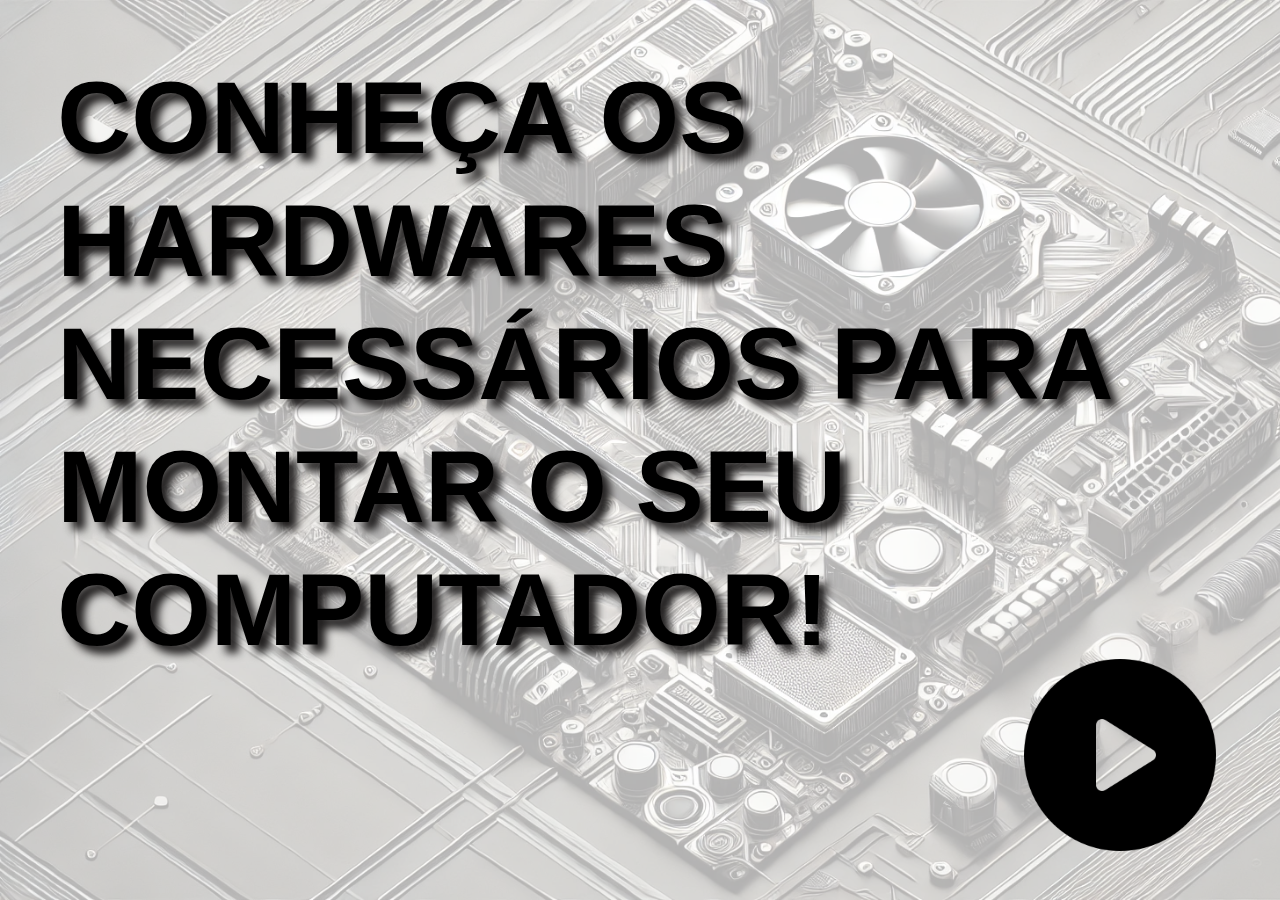
<file: index.html>
<!DOCTYPE html>
<html lang="pt-br">
<head>
    <meta charset="UTF-8">
    <meta name="viewport" content="width=device-width, initial-scale=1.0">
    <title>Montagem de Computadores</title>
    <link rel="stylesheet" href="inicio.css">
    <link rel="icon" href="imgs/faviconplacamae/favicon.ico" type="image/x-icon">
</head>
<body>
    <div class="container">
        <div class="titulo">
            <h1>Conheça os hardwares necessários para <br> montar o seu <br> computador!</h1>
        </div>
        <div class="item">
            <a href="menu.html"><img  src="imgs/botao-play.png" alt="Botão de Play"></a>
        </div>
    </div>
</body>
</html>
</file>
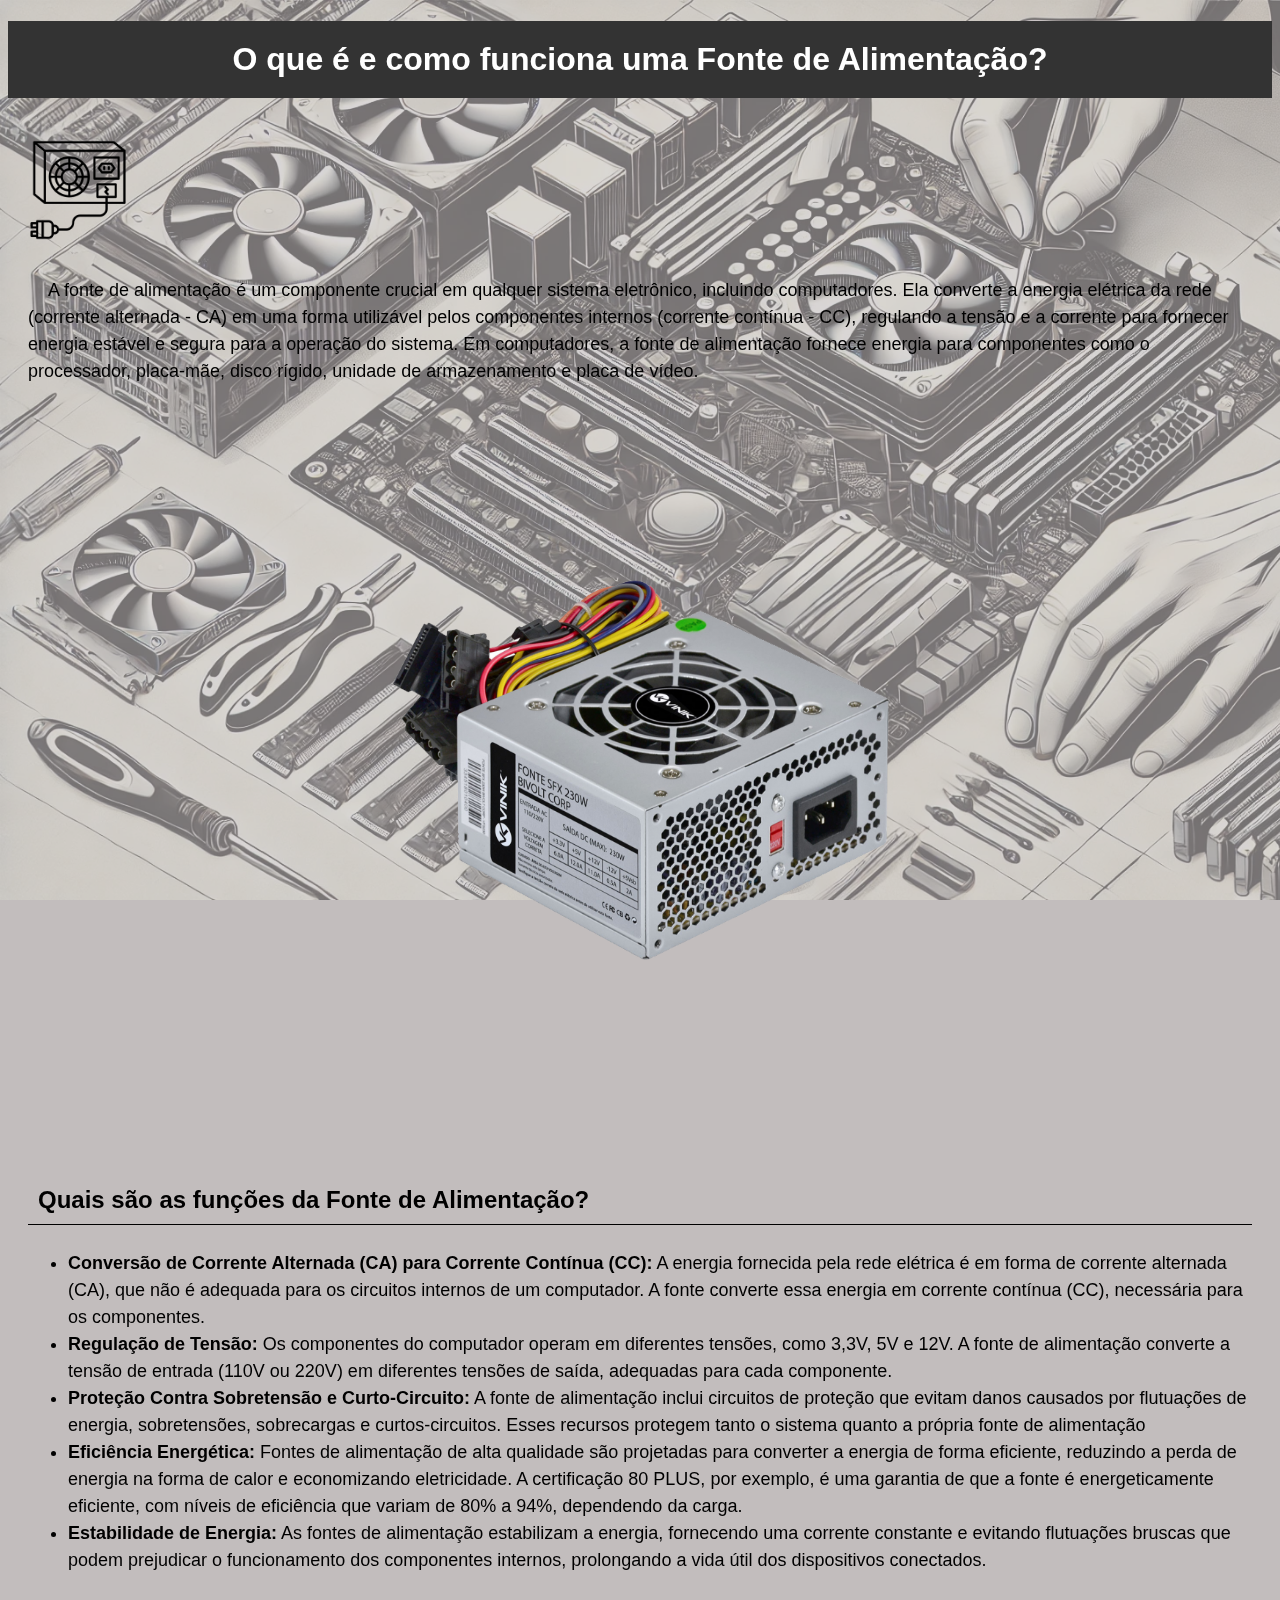
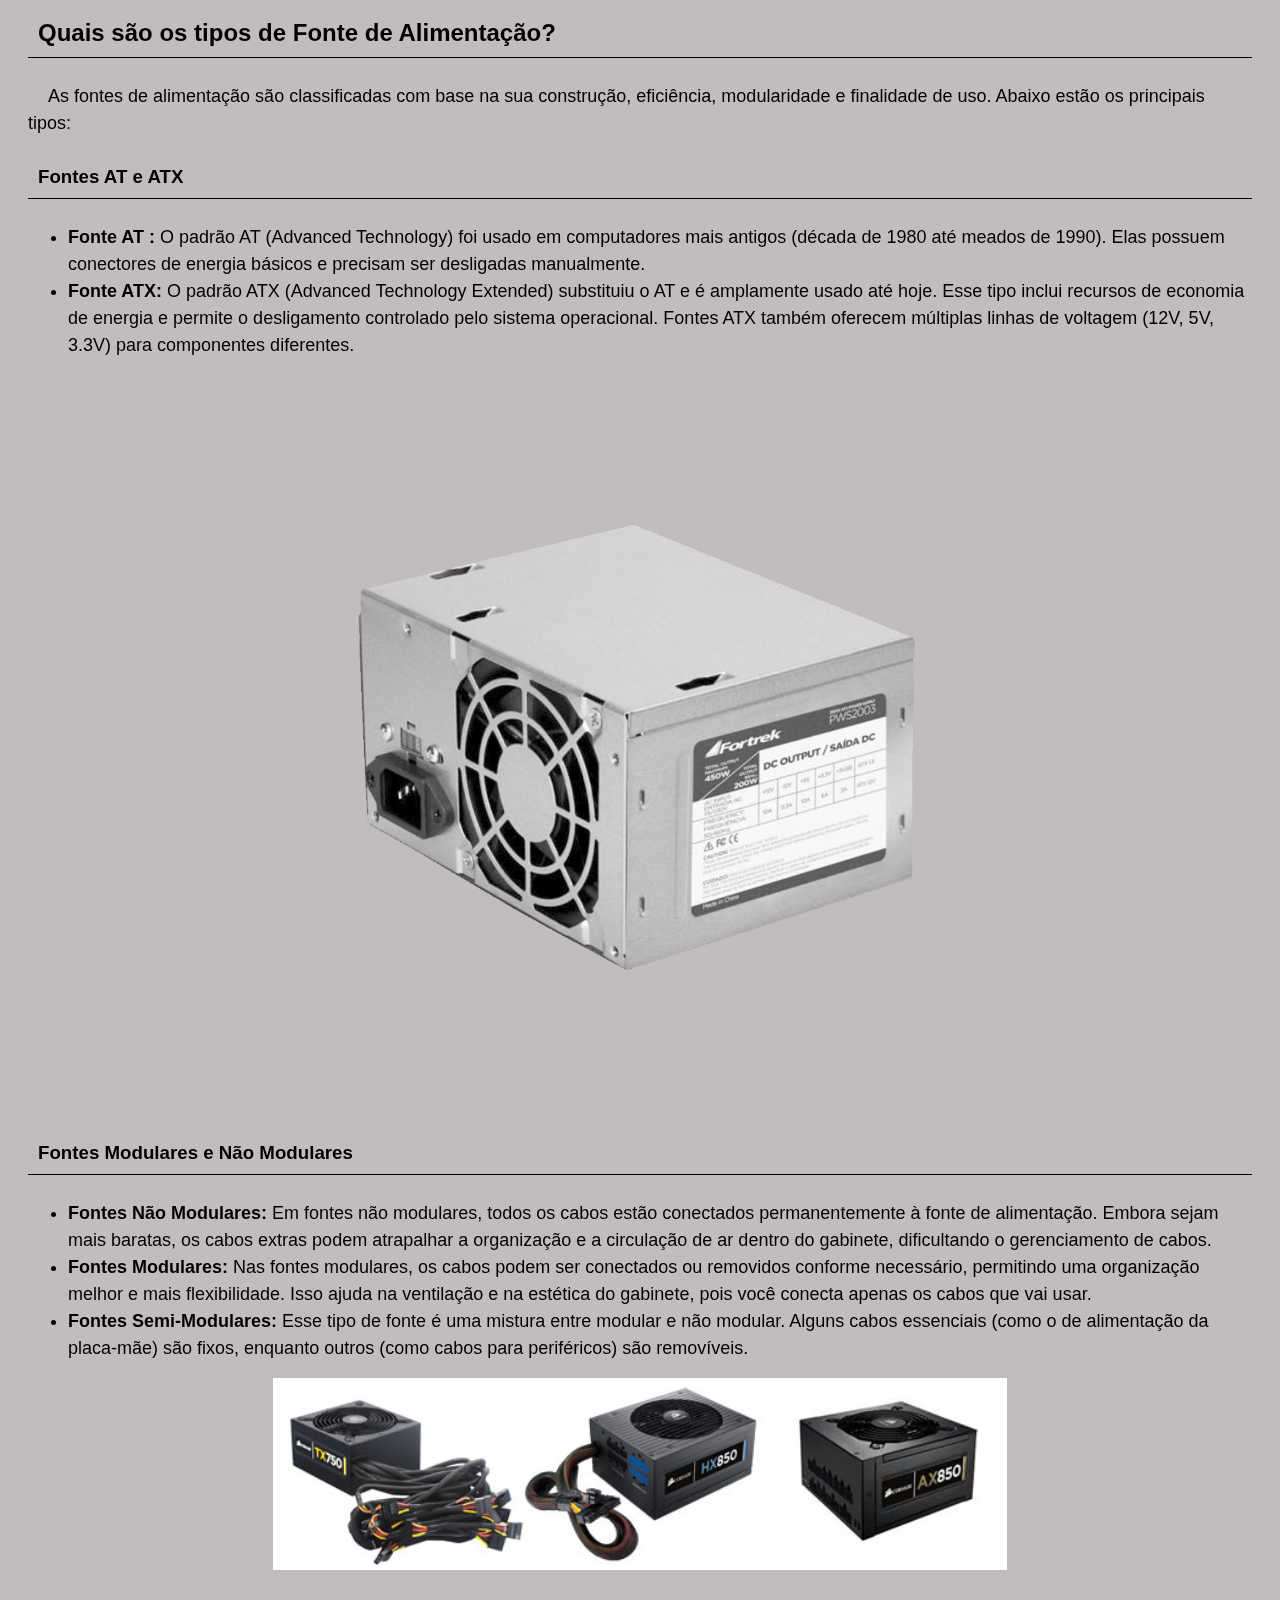
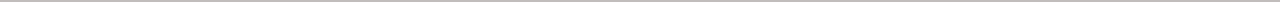
<file: fonte.html>
<!DOCTYPE html>
<html lang="pt-br">
<head>
    <meta charset="UTF-8">
    <meta name="viewport" content="width=device-width, initial-scale=1.0">
    <title>Fonte de Alimentação</title>
    <link rel="stylesheet" href="https://stackpath.bootstrapcdn.com/bootstrap/4.1.3/css/bootstrap.min.css" integrity="sha384-MCw98/SFnGE8fJT3GXwEOngsV7Zt27NXFoaoApmYm81iuXoPkFOJwJ8ERdknLPMO" crossorigin="anonymous">
    <link rel="stylesheet" href="content.css">
    <link rel="icon" href="imgs/favicon.ico" type="image/x-icon">
</head>
<body>
    <header id="header">
        <h1>O que é e como funciona uma Fonte de Alimentação?</h1>
      </header>
<h1 class="titulo">O que é e como funciona uma Fonte de Alimentação?</h1>
<div class="container d-flex justify-content-center align-items-center mt-4">
    <div class="row justify-content-center w-100">
      <div class="col-md-6 col-lg-9 col-12">

          <div class="content card">
              <div class="card-body">
                  <img src="imgs/fonte.png" alt="" class="inicio">
              <p>A fonte de alimentação é um componente crucial em qualquer sistema eletrônico, incluindo computadores. Ela converte a energia elétrica da rede (corrente alternada - CA) em uma forma utilizável pelos componentes internos (corrente contínua - CC), regulando a tensão e a corrente para fornecer energia estável e segura para a operação do sistema. Em computadores, a fonte de alimentação fornece energia para componentes como o processador, placa-mãe, disco rígido, unidade de armazenamento e placa de vídeo.</p>
              <div class="img">
                  <img src="imgs/Fonte1.png" alt="">
          
              </div>
              <h2>Quais são as funções da Fonte de Alimentação?</h2>
           <ul>
              <li><strong>Conversão de Corrente Alternada (CA) para Corrente Contínua (CC):</strong> A energia fornecida pela rede elétrica é em forma de corrente alternada (CA), que não é adequada para os circuitos internos de um computador. A fonte converte essa energia em corrente contínua (CC), necessária para os componentes.
             
              <li><strong>Regulação de Tensão:</strong> Os componentes do computador operam em diferentes tensões, como 3,3V, 5V e 12V. A fonte de alimentação converte a tensão de entrada (110V ou 220V) em diferentes tensões de saída, adequadas para cada componente.

              <li><strong>Proteção Contra Sobretensão e Curto-Circuito:</strong> A fonte de alimentação inclui circuitos de proteção que evitam danos causados por flutuações de energia, sobretensões, sobrecargas e curtos-circuitos. Esses recursos protegem tanto o sistema quanto a própria fonte de alimentação
              
              <li><strong>Eficiência Energética:</strong> Fontes de alimentação de alta qualidade são projetadas para converter a energia de forma eficiente, reduzindo a perda de energia na forma de calor e economizando eletricidade. A certificação 80 PLUS, por exemplo, é uma garantia de que a fonte é energeticamente eficiente, com níveis de eficiência que variam de 80% a 94%, dependendo da carga.
          
              <li><strong>Estabilidade de Energia:</strong> As fontes de alimentação estabilizam a energia, fornecendo uma corrente constante e evitando flutuações bruscas que podem prejudicar o funcionamento dos componentes internos, prolongando a vida útil dos dispositivos conectados.
          
           </ul>  
           <h2>Quais são os tipos de Fonte de Alimentação?</h2>
              <p>As fontes de alimentação são classificadas com base na sua construção, eficiência, modularidade e finalidade de uso. Abaixo estão os principais tipos:</p>
              <h3>Fontes AT e ATX</h3>
              <ul>
                <li><strong>Fonte AT :</strong> O padrão AT (Advanced Technology) foi usado em computadores mais antigos (década de 1980 até meados de 1990). Elas possuem conectores de energia básicos e precisam ser desligadas manualmente.</li>
                <li><strong>Fonte ATX:</strong> O padrão ATX (Advanced Technology Extended) substituiu o AT e é amplamente usado até hoje. Esse tipo inclui recursos de economia de energia e permite o desligamento controlado pelo sistema operacional. Fontes ATX também oferecem múltiplas linhas de voltagem (12V, 5V, 3.3V) para componentes diferentes.</li>
            </ul>
              <div class="img">
                  <img src="imgs/fonteatx.png" alt="">
              </div>
              <h3>Fontes Modulares e Não Modulares</h3>
              <ul>
                <li><strong>Fontes Não Modulares:</strong> Em fontes não modulares, todos os cabos estão conectados permanentemente à fonte de alimentação. Embora sejam mais baratas, os cabos extras podem atrapalhar a organização e a circulação de ar dentro do gabinete, dificultando o gerenciamento de cabos.</li>
                <li><strong>Fontes Modulares:</strong> Nas fontes modulares, os cabos podem ser conectados ou removidos conforme necessário, permitindo uma organização melhor e mais flexibilidade. Isso ajuda na ventilação e na estética do gabinete, pois você conecta apenas os cabos que vai usar.</li>
                <li><strong>Fontes Semi-Modulares:</strong> Esse tipo de fonte é uma mistura entre modular e não modular. Alguns cabos essenciais (como o de alimentação da placa-mãe) são fixos, enquanto outros (como cabos para periféricos) são removíveis.</li>
              </ul>
              <div class="img">
          
                  <img src="imgs/Fontes.jpg" alt="">
              </div>
              </div>
          </div> 
        </div>
        </div>
        </div>
<script src="script.js"></script>
</body>
</html>
</file>
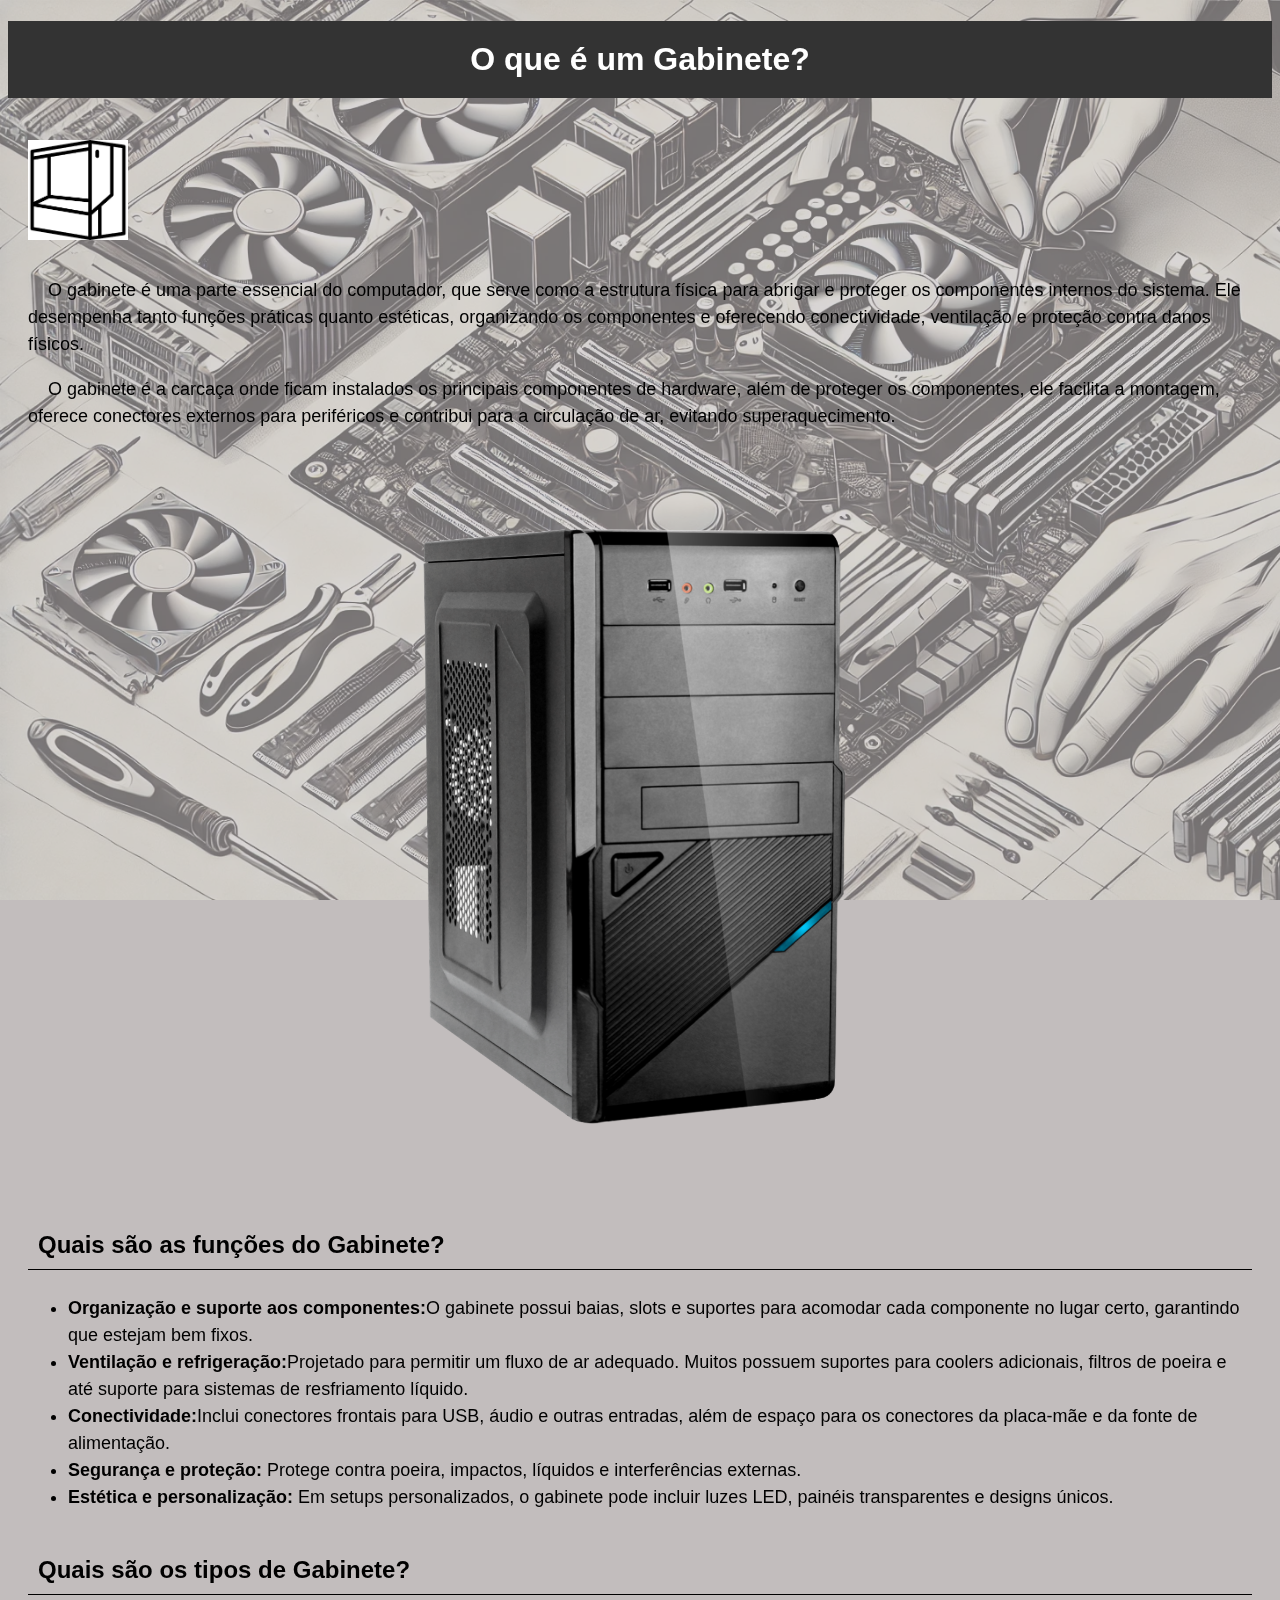
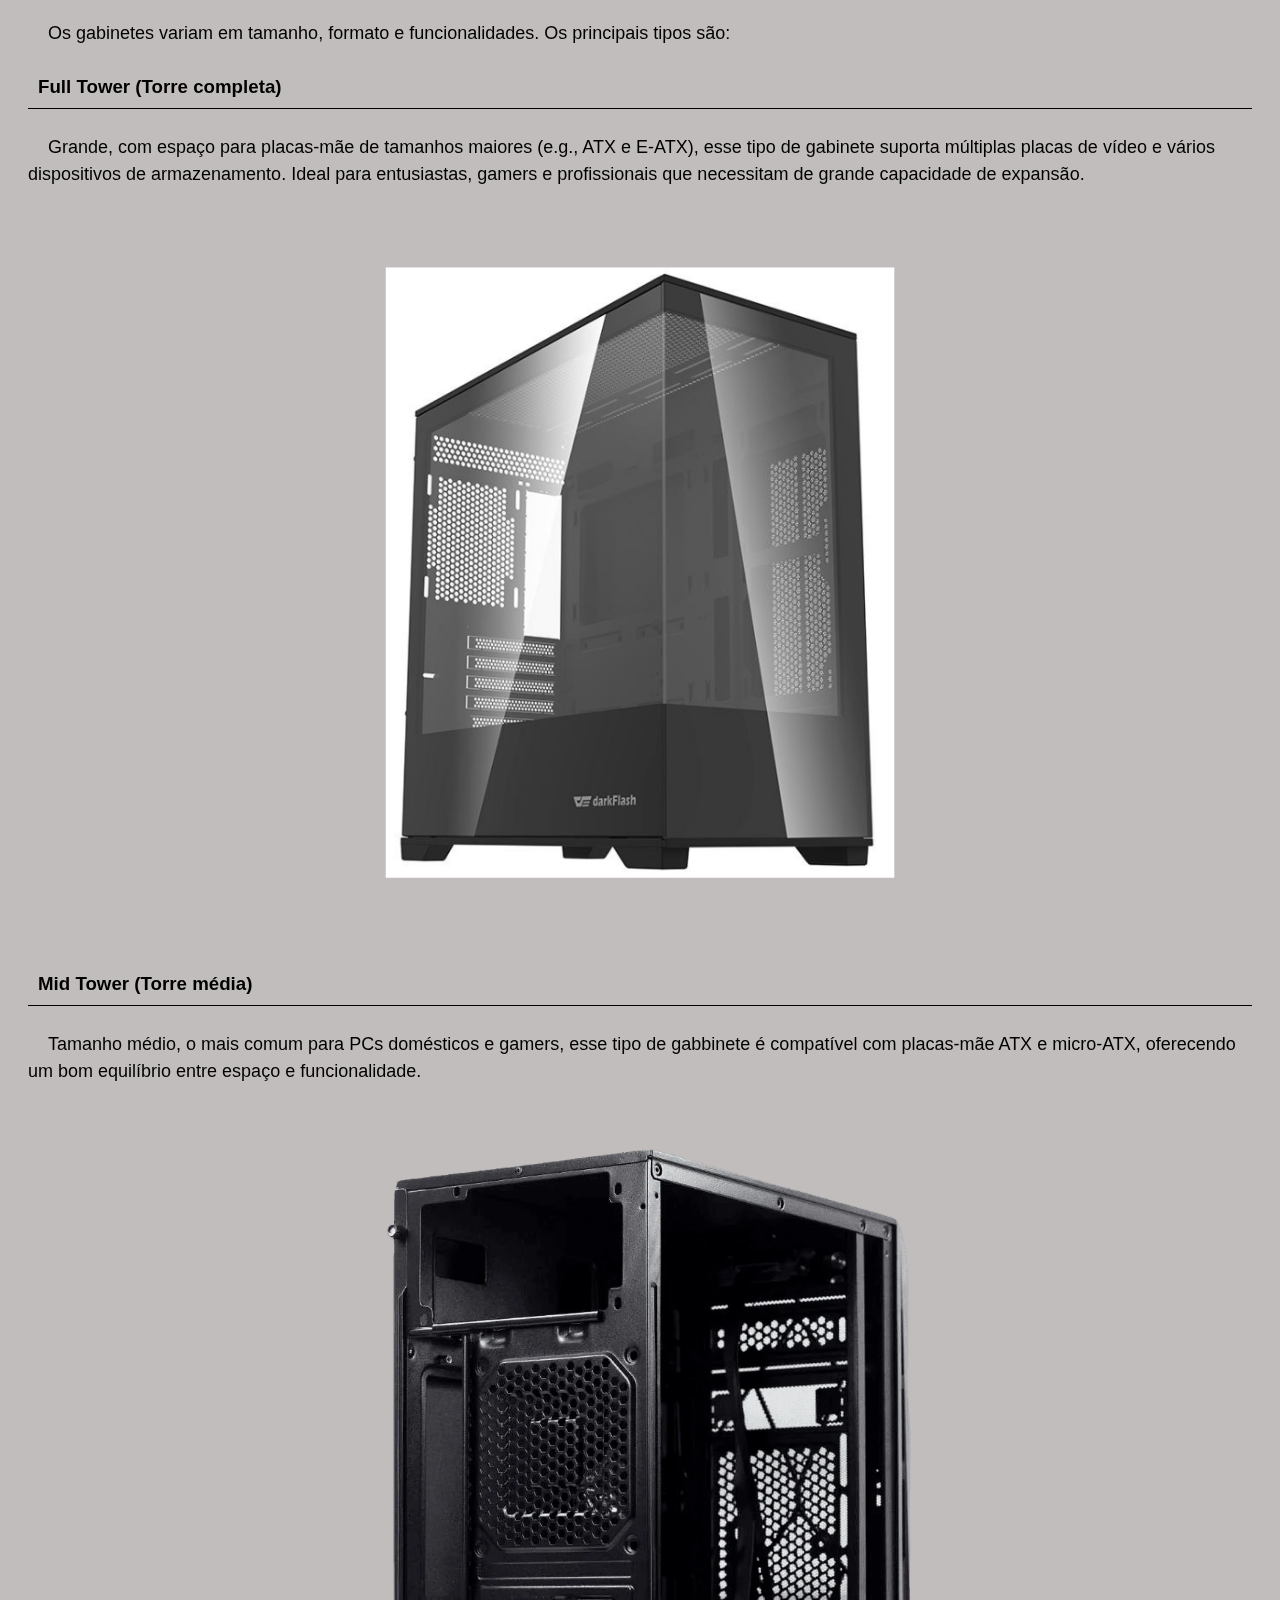
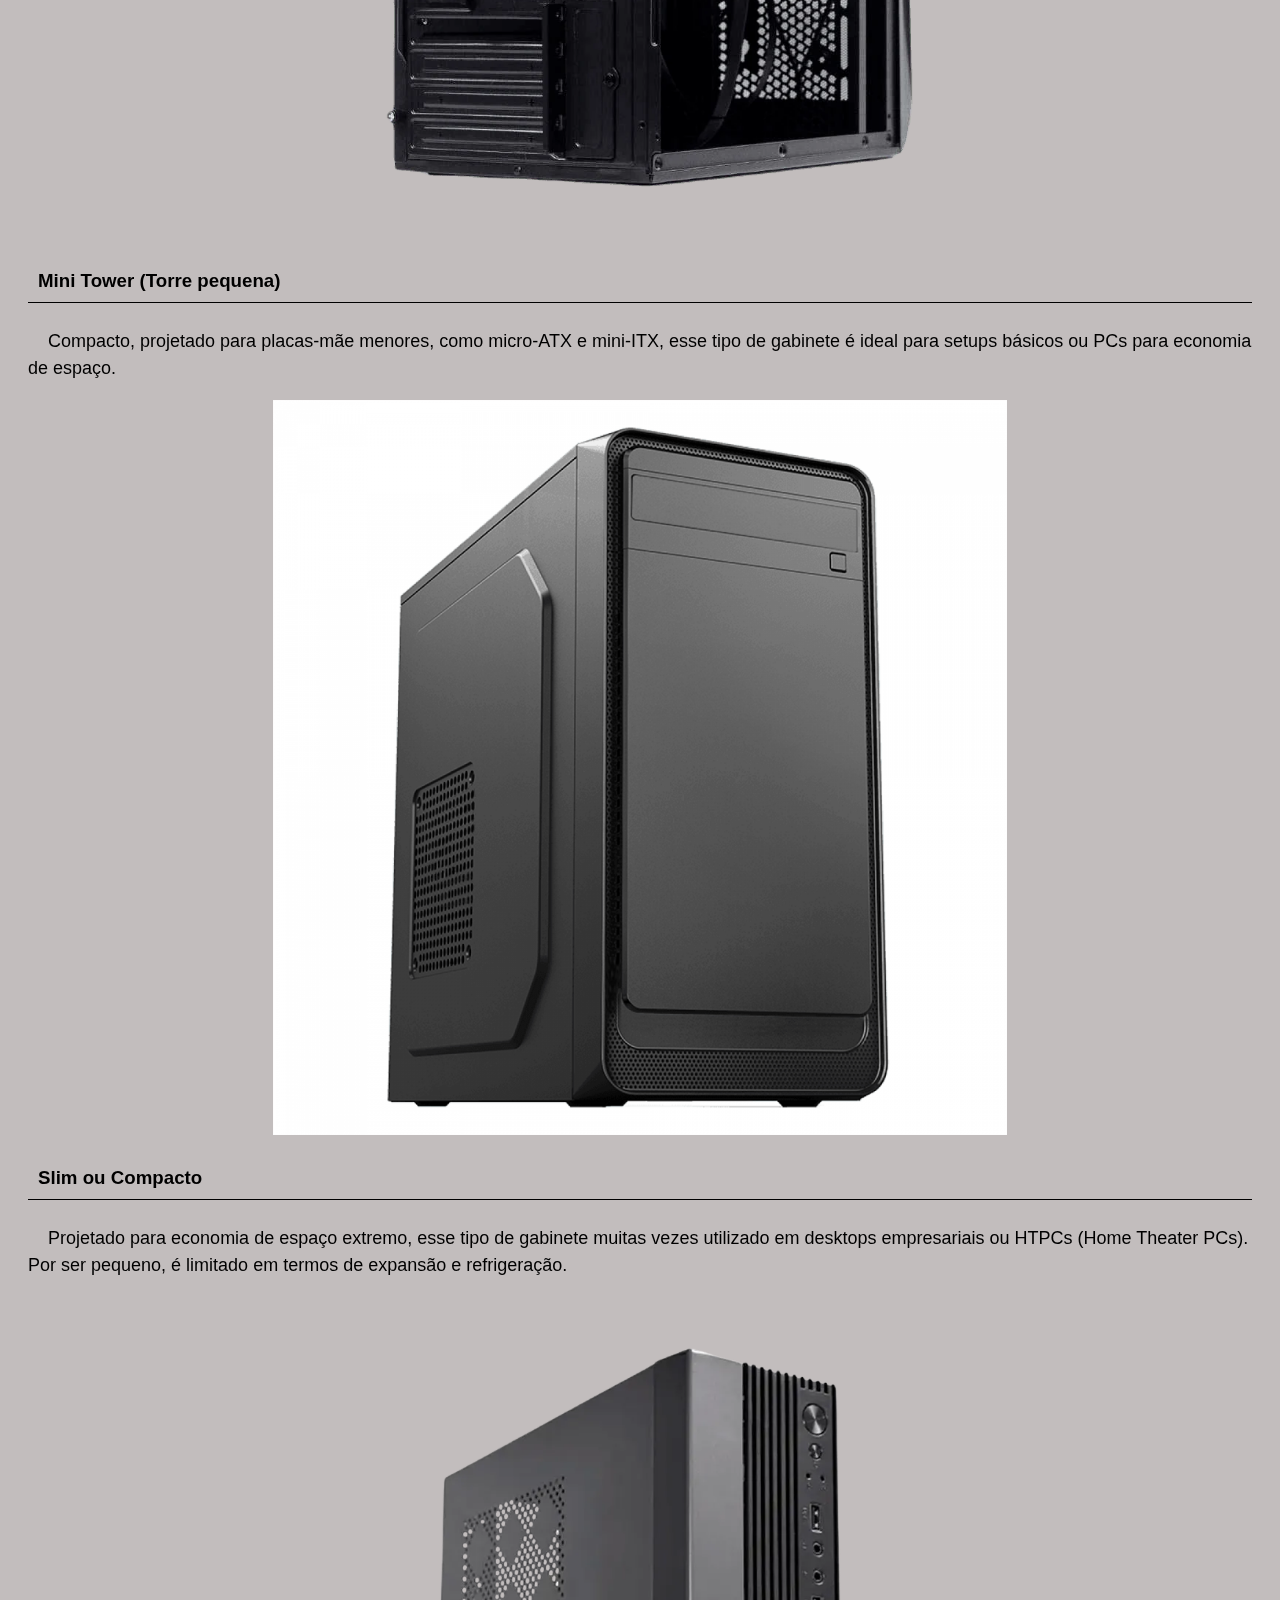
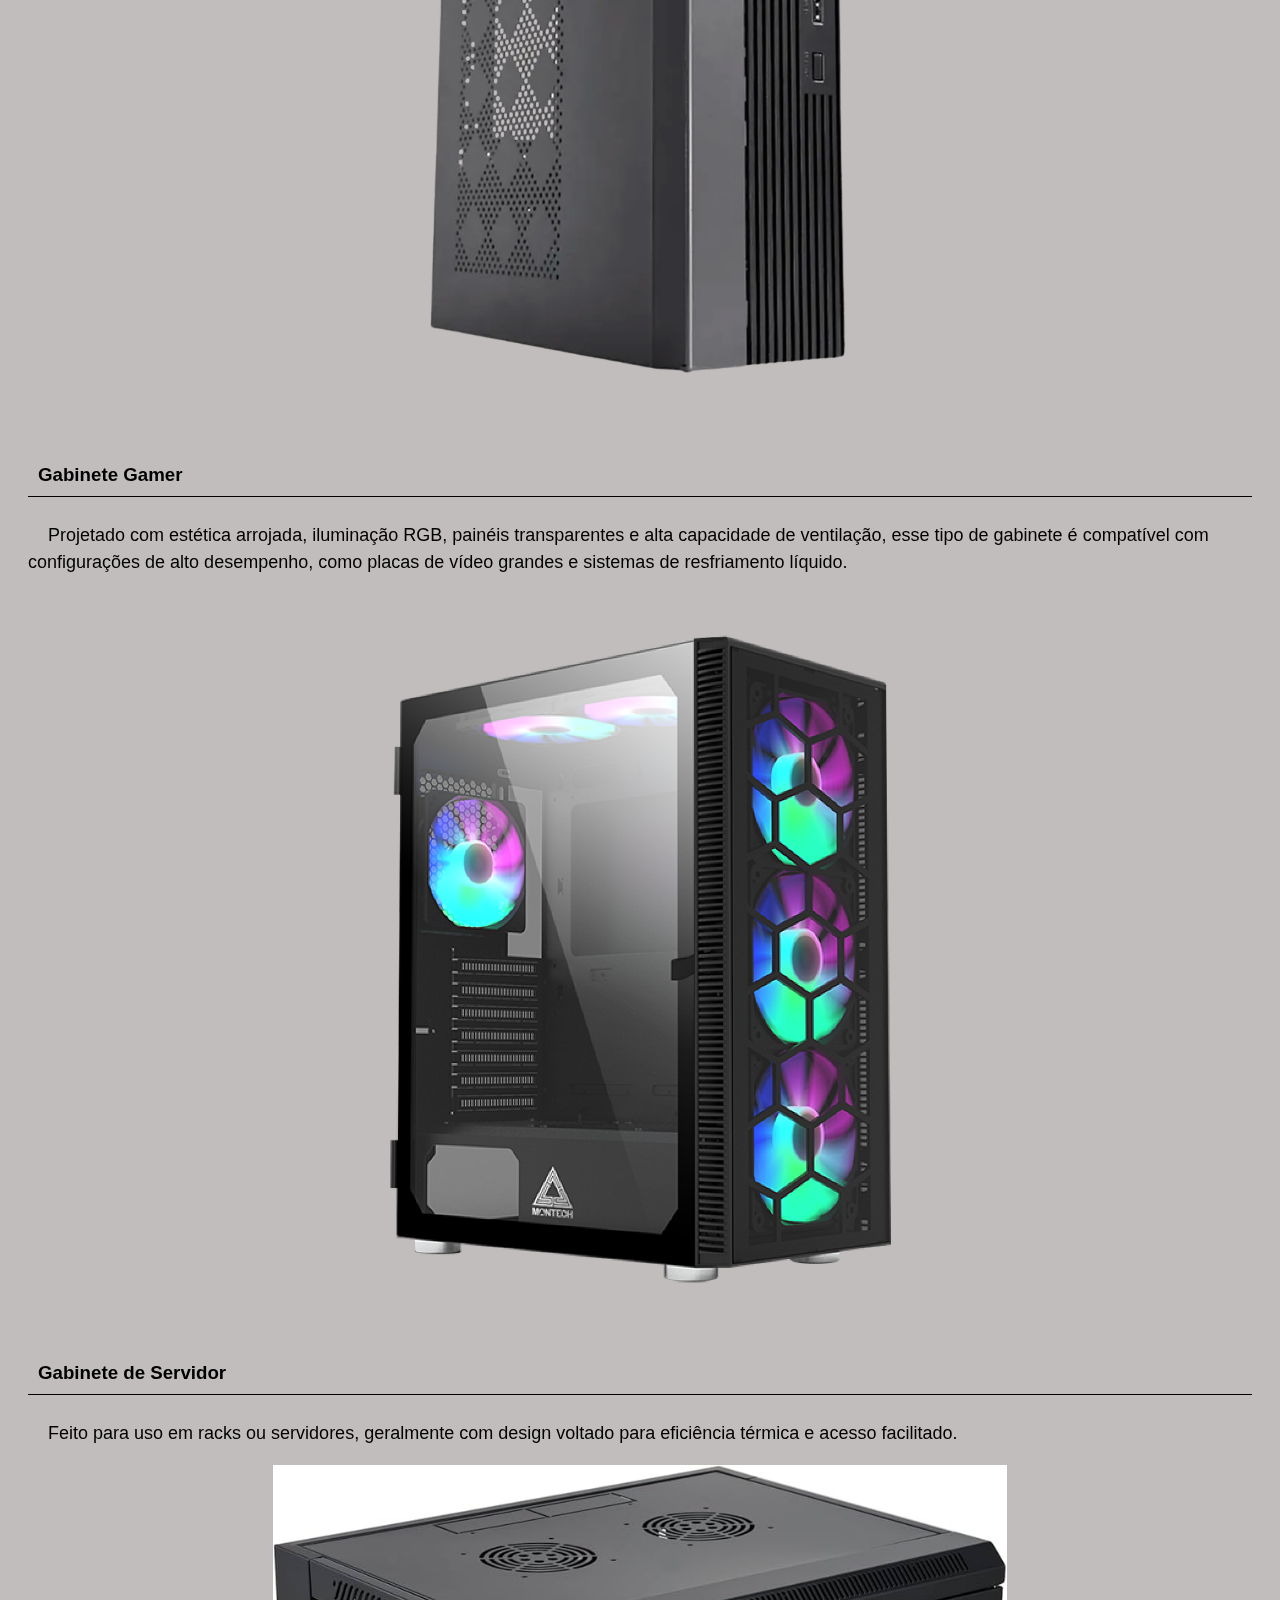
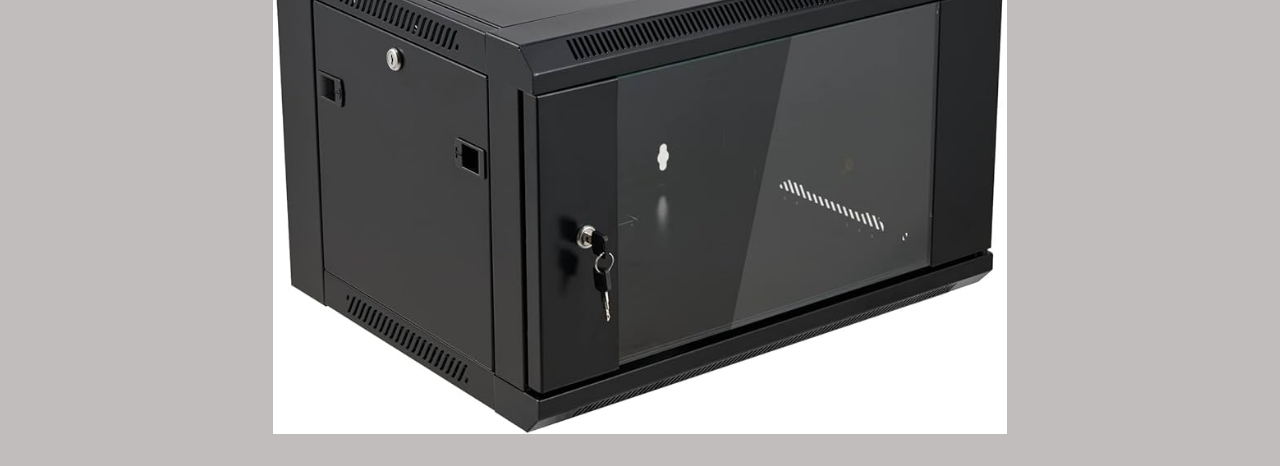
<file: gabinete.html>
<!DOCTYPE html>
<html lang="pt-br">
<head>
    <meta charset="UTF-8">
    <meta name="viewport" content="width=device-width, initial-scale=1.0">
    <title>Gabinete</title>
    <link rel="stylesheet" href="https://stackpath.bootstrapcdn.com/bootstrap/4.1.3/css/bootstrap.min.css" integrity="sha384-MCw98/SFnGE8fJT3GXwEOngsV7Zt27NXFoaoApmYm81iuXoPkFOJwJ8ERdknLPMO" crossorigin="anonymous">
    <link rel="stylesheet" href="content.css">
    <link rel="icon" href="imgs/favicongabinete/favicon.ico" type="image/x-icon">
</head>
<body>
    <header id="header">
        <h1>O que é um Gabinete?</h1>
      </header>
<h1 class="titulo">O que é um Gabinete?</h1>
<div class="container d-flex justify-content-center align-items-center mt-4">
    <div class="row justify-content-center w-100">
      <div class="col-md-6 col-lg-9 col-12">

          <div class="content card">
              <div class="card-body">
                  <img src="imgs/gabinete.png" alt="" class="inicio">
              <p>O gabinete é uma parte essencial do computador, que serve como a estrutura física para abrigar e proteger os componentes internos do sistema. Ele desempenha tanto funções práticas quanto estéticas, organizando os componentes e oferecendo conectividade, ventilação e proteção contra danos físicos.</p>
              <p>O gabinete é a carcaça onde ficam instalados os principais componentes de hardware, além de proteger os componentes, ele facilita a montagem, oferece conectores externos para periféricos e contribui para a circulação de ar, evitando superaquecimento.</p>   
              <div class="img">
                  <img src="imgs/gabinete1.png" alt="">
          
              </div>
              <h2>Quais são as funções do Gabinete?</h2>
           <ul>
              <li><strong>Organização e suporte aos componentes:</strong>O gabinete possui baias, slots e suportes para acomodar cada componente no lugar certo, garantindo que estejam bem fixos.
          
              <li><strong>Ventilação e refrigeração:</strong>Projetado para permitir um fluxo de ar adequado. Muitos possuem suportes para coolers adicionais, filtros de poeira e até suporte para sistemas de resfriamento líquido.
          
              <li><strong>Conectividade:</strong>Inclui conectores frontais para USB, áudio e outras entradas, além de espaço para os conectores da placa-mãe e da fonte de alimentação.
          
              <li><strong>Segurança e proteção:</strong> Protege contra poeira, impactos, líquidos e interferências externas.

              <li><strong>Estética e personalização:</strong> Em setups personalizados, o gabinete pode incluir luzes LED, painéis transparentes e designs únicos.
           </ul>  
           <h2>Quais são os tipos de Gabinete?</h2>
              <p>Os gabinetes variam em tamanho, formato e funcionalidades. Os principais tipos são:</p>
              <h3>Full Tower (Torre completa)</h3>
              <p>Grande, com espaço para placas-mãe de tamanhos maiores (e.g., ATX e E-ATX), esse tipo de gabinete suporta múltiplas placas de vídeo e vários dispositivos de armazenamento. Ideal para entusiastas, gamers e profissionais que necessitam de grande capacidade de expansão.</p>
              <div class="img">
                  <img src="imgs/gabinetefull.jpg" alt="">
              </div>
              <h3>Mid Tower (Torre média)</h3>
              <p>Tamanho médio, o mais comum para PCs domésticos e gamers, esse tipo de gabbinete é compatível com placas-mãe ATX e micro-ATX, oferecendo um bom equilíbrio entre espaço e funcionalidade.</p>
              <div class="img">
          
                  <img src="imgs/midtower.webp" alt="">
              </div>
              <h3>Mini Tower (Torre pequena)</h3>
              <p>Compacto, projetado para placas-mãe menores, como micro-ATX e mini-ITX, esse tipo de gabinete é ideal para setups básicos ou PCs para economia de espaço.</p>
              <div class="img">
          
                  <img src="imgs/minitower.webp" alt="">   
              </div>
              <h3>Slim ou Compacto</h3>
              <p>Projetado para economia de espaço extremo, esse tipo de gabinete muitas vezes utilizado em desktops empresariais ou HTPCs (Home Theater PCs). Por ser pequeno, é limitado em termos de expansão e refrigeração.</p>
              <div class="img">
          
                  <img src="imgs/slim.webp" alt="">   
              </div> 
              <h3>Gabinete Gamer</h3>
              <p>Projetado com estética arrojada, iluminação RGB, painéis transparentes e alta capacidade de ventilação, esse tipo de gabinete é compatível com configurações de alto desempenho, como placas de vídeo grandes e sistemas de resfriamento líquido.</p>
              <div class="img">
          
                  <img src="imgs/gamer.webp" alt="">   
              </div>
              <h3>Gabinete de Servidor</h3>
              <p>Feito para uso em racks ou servidores, geralmente com design voltado para eficiência térmica e acesso facilitado.</p>
              <div class="img">
          
                  <img src="imgs/servidor.jpg" alt="">   
              </div>
              </div>
          </div> 
        </div>
        </div>
        </div>
<script src="script.js"></script>
</body>
</html>
</file>
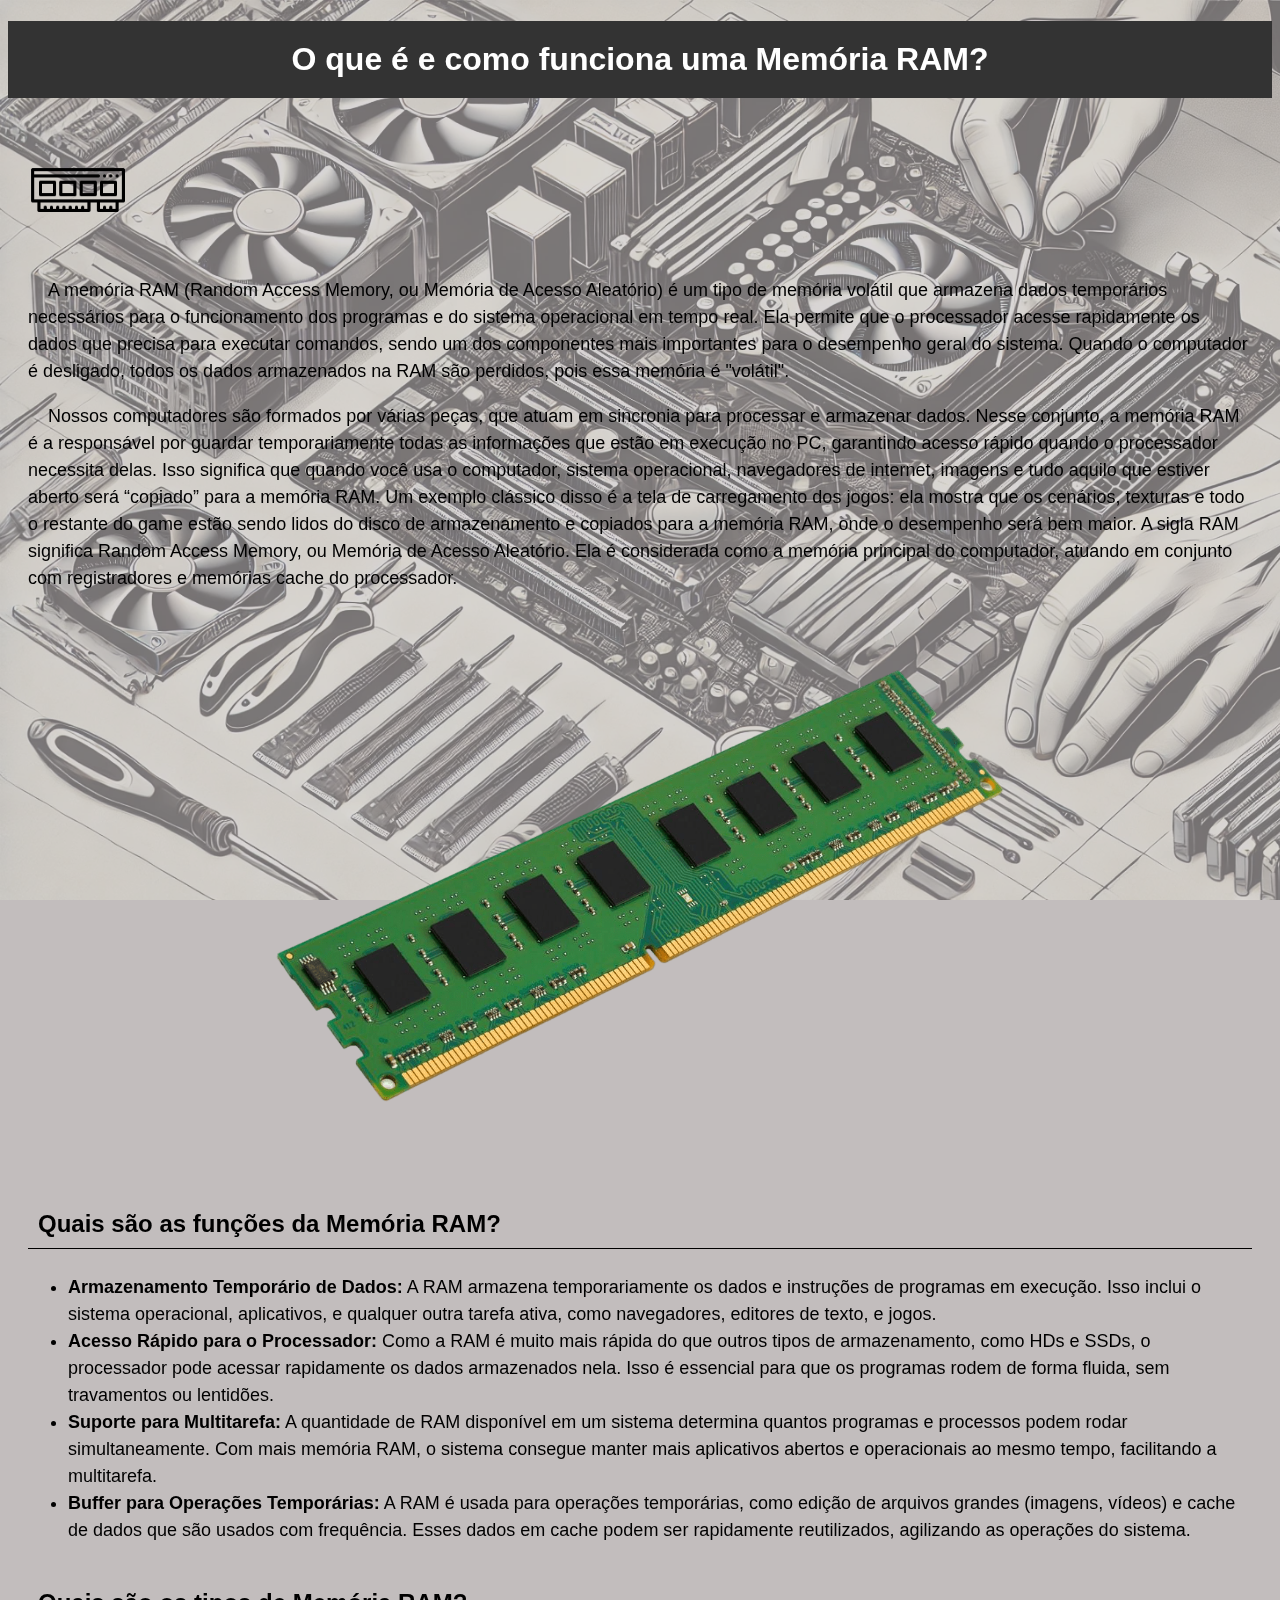
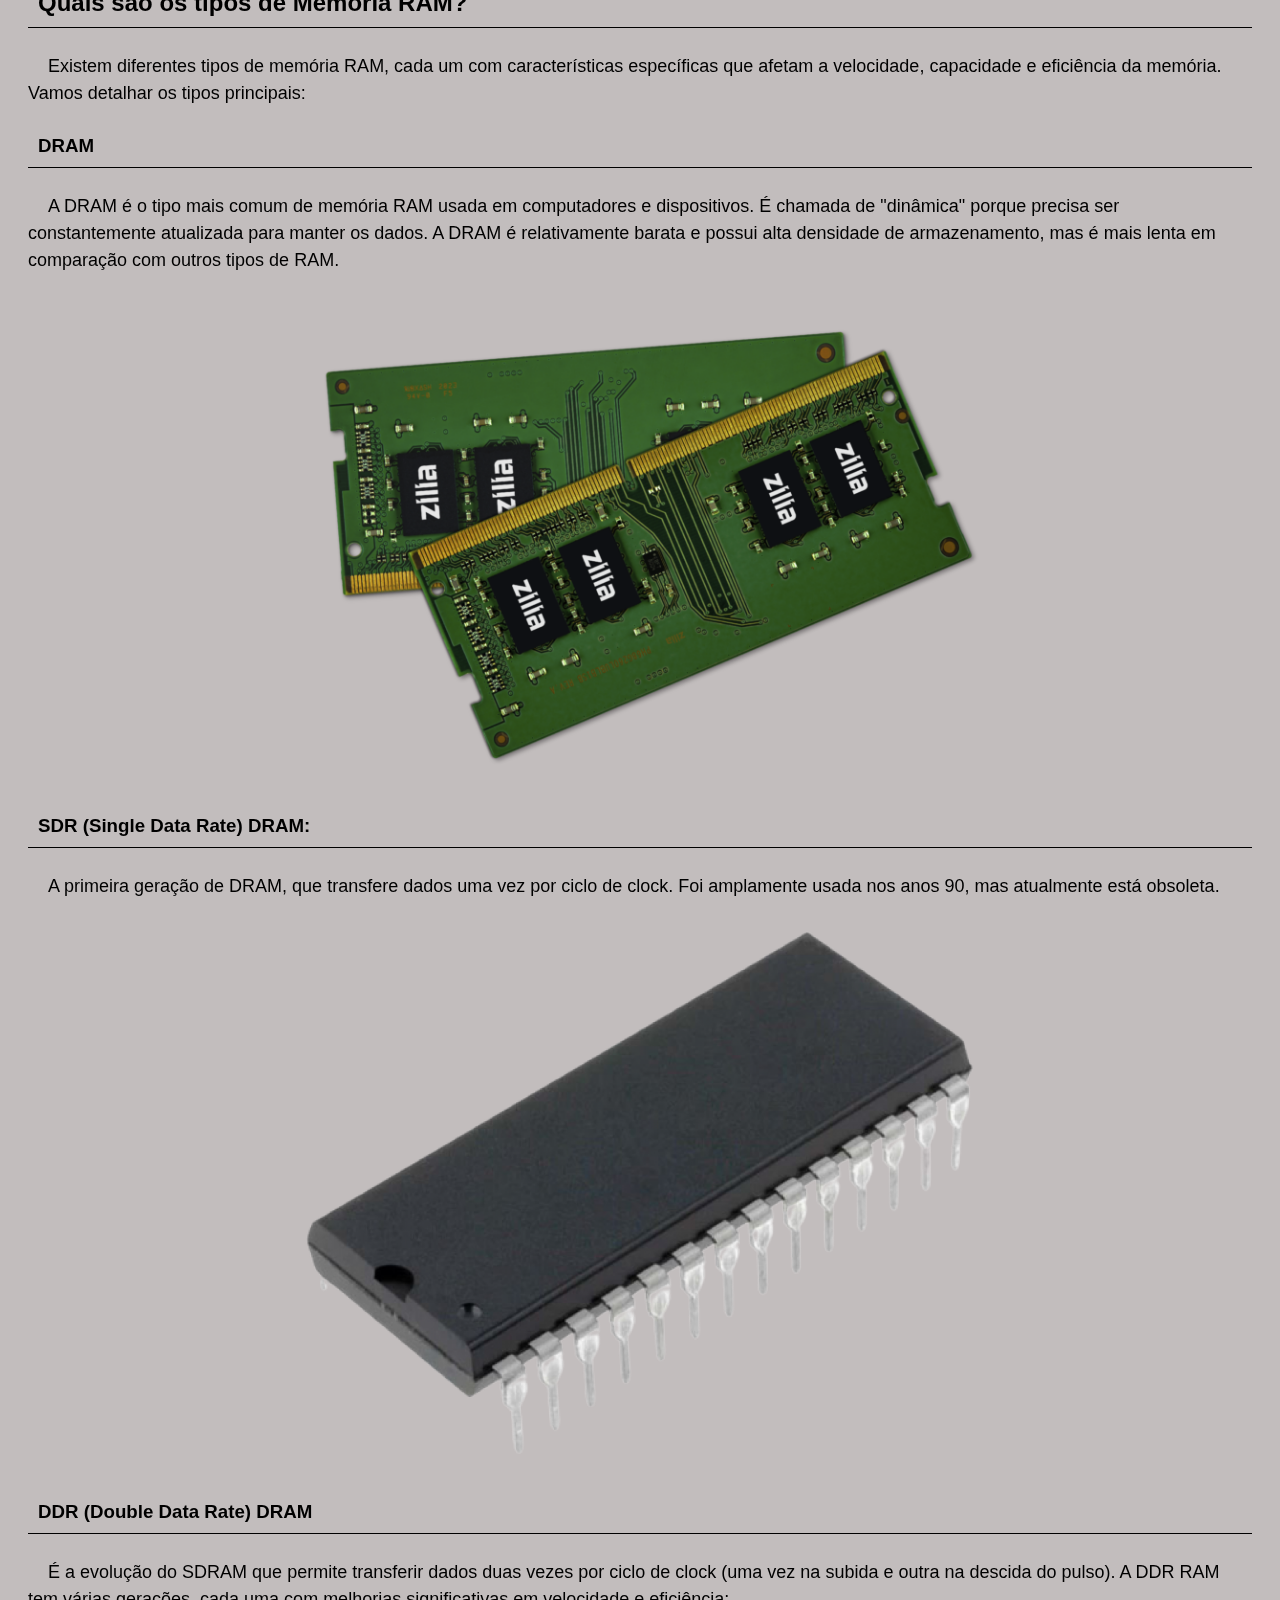
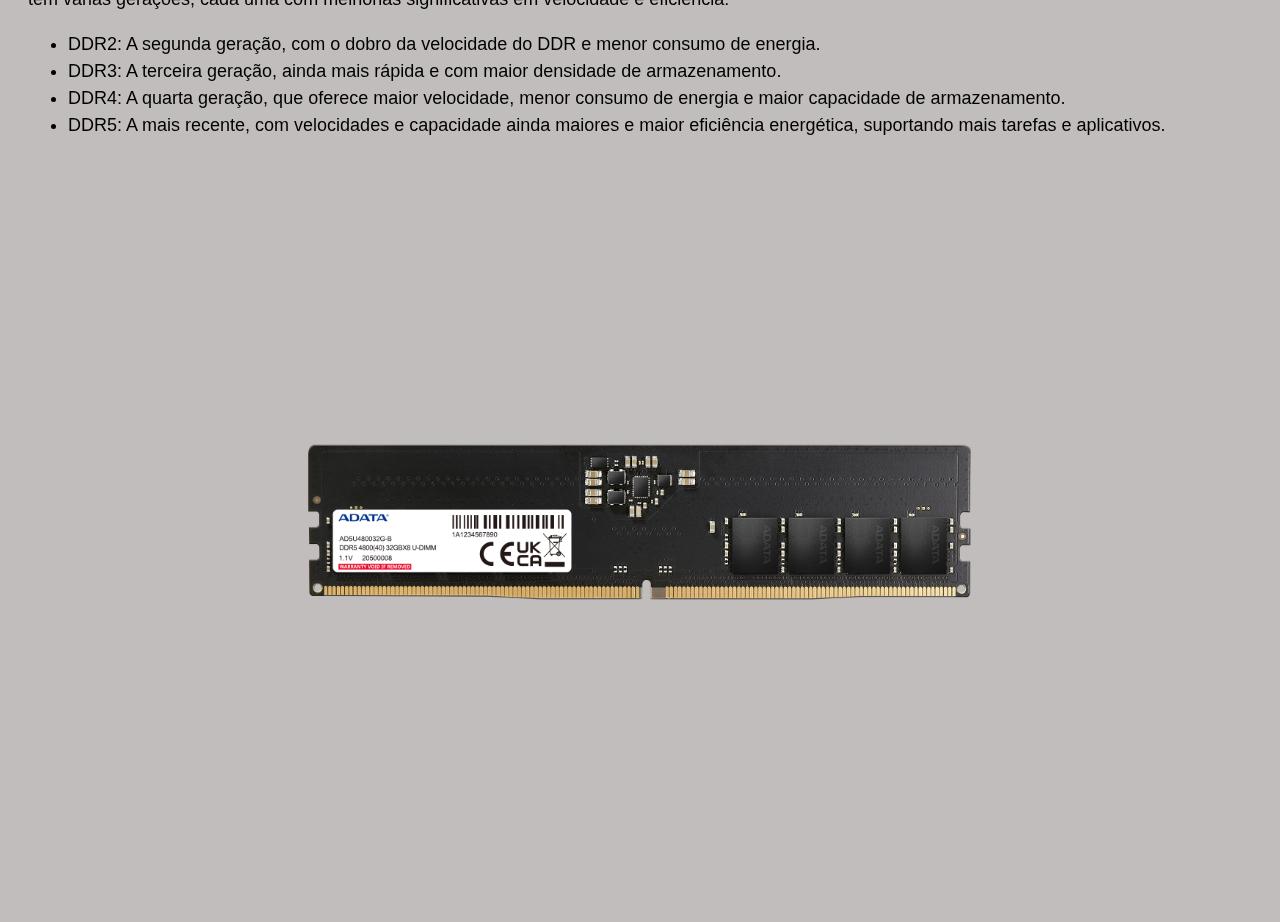
<file: memoriaram.html>
<!DOCTYPE html>
<html lang="pt-br">
<head>
    <meta charset="UTF-8">
    <meta name="viewport" content="width=device-width, initial-scale=1.0">
    <title>Memória RAM</title>
    <link rel="stylesheet" href="https://stackpath.bootstrapcdn.com/bootstrap/4.1.3/css/bootstrap.min.css" integrity="sha384-MCw98/SFnGE8fJT3GXwEOngsV7Zt27NXFoaoApmYm81iuXoPkFOJwJ8ERdknLPMO" crossorigin="anonymous">
    <link rel="stylesheet" href="content.css">
    <link rel="icon" href="imgs/faviconmemoria/favicon.ico" type="image/x-icon">
</head>
<body>
    <header id="header">
        <h1>O que é e como funciona uma Memória RAM?</h1>
      </header>
<h1 class="titulo">O que é e como funciona uma Memória RAM?</h1>
<div class="container d-flex justify-content-center align-items-center mt-4">
    <div class="row justify-content-center w-100">
      <div class="col-md-6 col-lg-9 col-12">

          <div class="content card">
              <div class="card-body">
                  <img src="imgs/memoria-ram.png" alt="" class="inicio">
              <p>A memória RAM (Random Access Memory, ou Memória de Acesso Aleatório) é um tipo de memória volátil que armazena dados temporários necessários para o funcionamento dos programas e do sistema operacional em tempo real. Ela permite que o processador acesse rapidamente os dados que precisa para executar comandos, sendo um dos componentes mais importantes para o desempenho geral do sistema. Quando o computador é desligado, todos os dados armazenados na RAM são perdidos, pois essa memória é "volátil".</p>
              <p>Nossos computadores são formados por várias peças, que atuam em sincronia para processar e armazenar dados. Nesse conjunto, a memória RAM é a responsável por guardar temporariamente todas as informações que estão em execução no PC, garantindo acesso rápido quando o processador necessita delas.
                Isso significa que quando você usa o computador, sistema operacional, navegadores de internet, imagens e tudo aquilo que estiver aberto será “copiado” para a memória RAM. Um exemplo clássico disso é a tela de carregamento dos jogos: ela mostra que os cenários, texturas e todo o restante do game estão sendo lidos do disco de armazenamento e copiados para a memória RAM, onde o desempenho será bem maior.
                A sigla RAM significa Random Access Memory, ou Memória de Acesso Aleatório. Ela é considerada como a memória principal do computador, atuando em conjunto com registradores e memórias cache do processador.</p>
              
              <div class="img">
                  <img src="imgs/memoria-ram1.png" alt="">
          
              </div>
              <h2>Quais são as funções da Memória RAM?</h2>
           <ul>
              <li><strong>Armazenamento Temporário de Dados:</strong> A RAM armazena temporariamente os dados e instruções de programas em execução. Isso inclui o sistema operacional, aplicativos, e qualquer outra tarefa ativa, como navegadores, editores de texto, e jogos.
          
              <li><strong>Acesso Rápido para o Processador:</strong> Como a RAM é muito mais rápida do que outros tipos de armazenamento, como HDs e SSDs, o processador pode acessar rapidamente os dados armazenados nela. Isso é essencial para que os programas rodem de forma fluida, sem travamentos ou lentidões.
          
              <li><strong>Suporte para Multitarefa:</strong> A quantidade de RAM disponível em um sistema determina quantos programas e processos podem rodar simultaneamente. Com mais memória RAM, o sistema consegue manter mais aplicativos abertos e operacionais ao mesmo tempo, facilitando a multitarefa.
          
              <li><strong>Buffer para Operações Temporárias:</strong>  A RAM é usada para operações temporárias, como edição de arquivos grandes (imagens, vídeos) e cache de dados que são usados com frequência. Esses dados em cache podem ser rapidamente reutilizados, agilizando as operações do sistema.
              
           </ul>
           <h2>Quais são os tipos de Memória RAM?</h2>
              <p>Existem diferentes tipos de memória RAM, cada um com características específicas que afetam a velocidade, capacidade e eficiência da memória. Vamos detalhar os tipos principais:</p>
              <h3>DRAM</h3>
              <p>A DRAM é o tipo mais comum de memória RAM usada em computadores e dispositivos. É chamada de "dinâmica" porque precisa ser constantemente atualizada para manter os dados. A DRAM é relativamente barata e possui alta densidade de armazenamento, mas é mais lenta em comparação com outros tipos de RAM.</p>
              <div class="img">
                  <img src="imgs/dram.png" alt="">
              </div>
              <h3>SDR (Single Data Rate) DRAM:</h3>
              <p> A primeira geração de DRAM, que transfere dados uma vez por ciclo de clock. Foi amplamente usada nos anos 90, mas atualmente está obsoleta.</p>
                
              <div class="img">
          
                  <img src="imgs/sdram.jpg" alt="">
              </div>
              <h3>DDR (Double Data Rate) DRAM</h3>
              <p>É a evolução do SDRAM que permite transferir dados duas vezes por ciclo de clock (uma vez na subida e outra na descida do pulso). A DDR RAM tem várias gerações, cada uma com melhorias significativas em velocidade e eficiência:</p>
              <ul> 
                <li>DDR2: A segunda geração, com o dobro da velocidade do DDR e menor consumo de energia.</li>
                <li> DDR3: A terceira geração, ainda mais rápida e com maior densidade de armazenamento.</li>
                <li>DDR4: A quarta geração, que oferece maior velocidade, menor consumo de energia e maior capacidade de armazenamento.</li>
                <li>DDR5: A mais recente, com velocidades e capacidade ainda maiores e maior eficiência energética, suportando mais tarefas e aplicativos.</li>
            </ul>
              <div class="img">          
                  <img src="imgs/ddrram.png" alt="">   
              </div> 
              </div>
          </div> 
        </div>
        </div>
        </div>
<script src="script.js"></script>
</body>
</html>
</file>
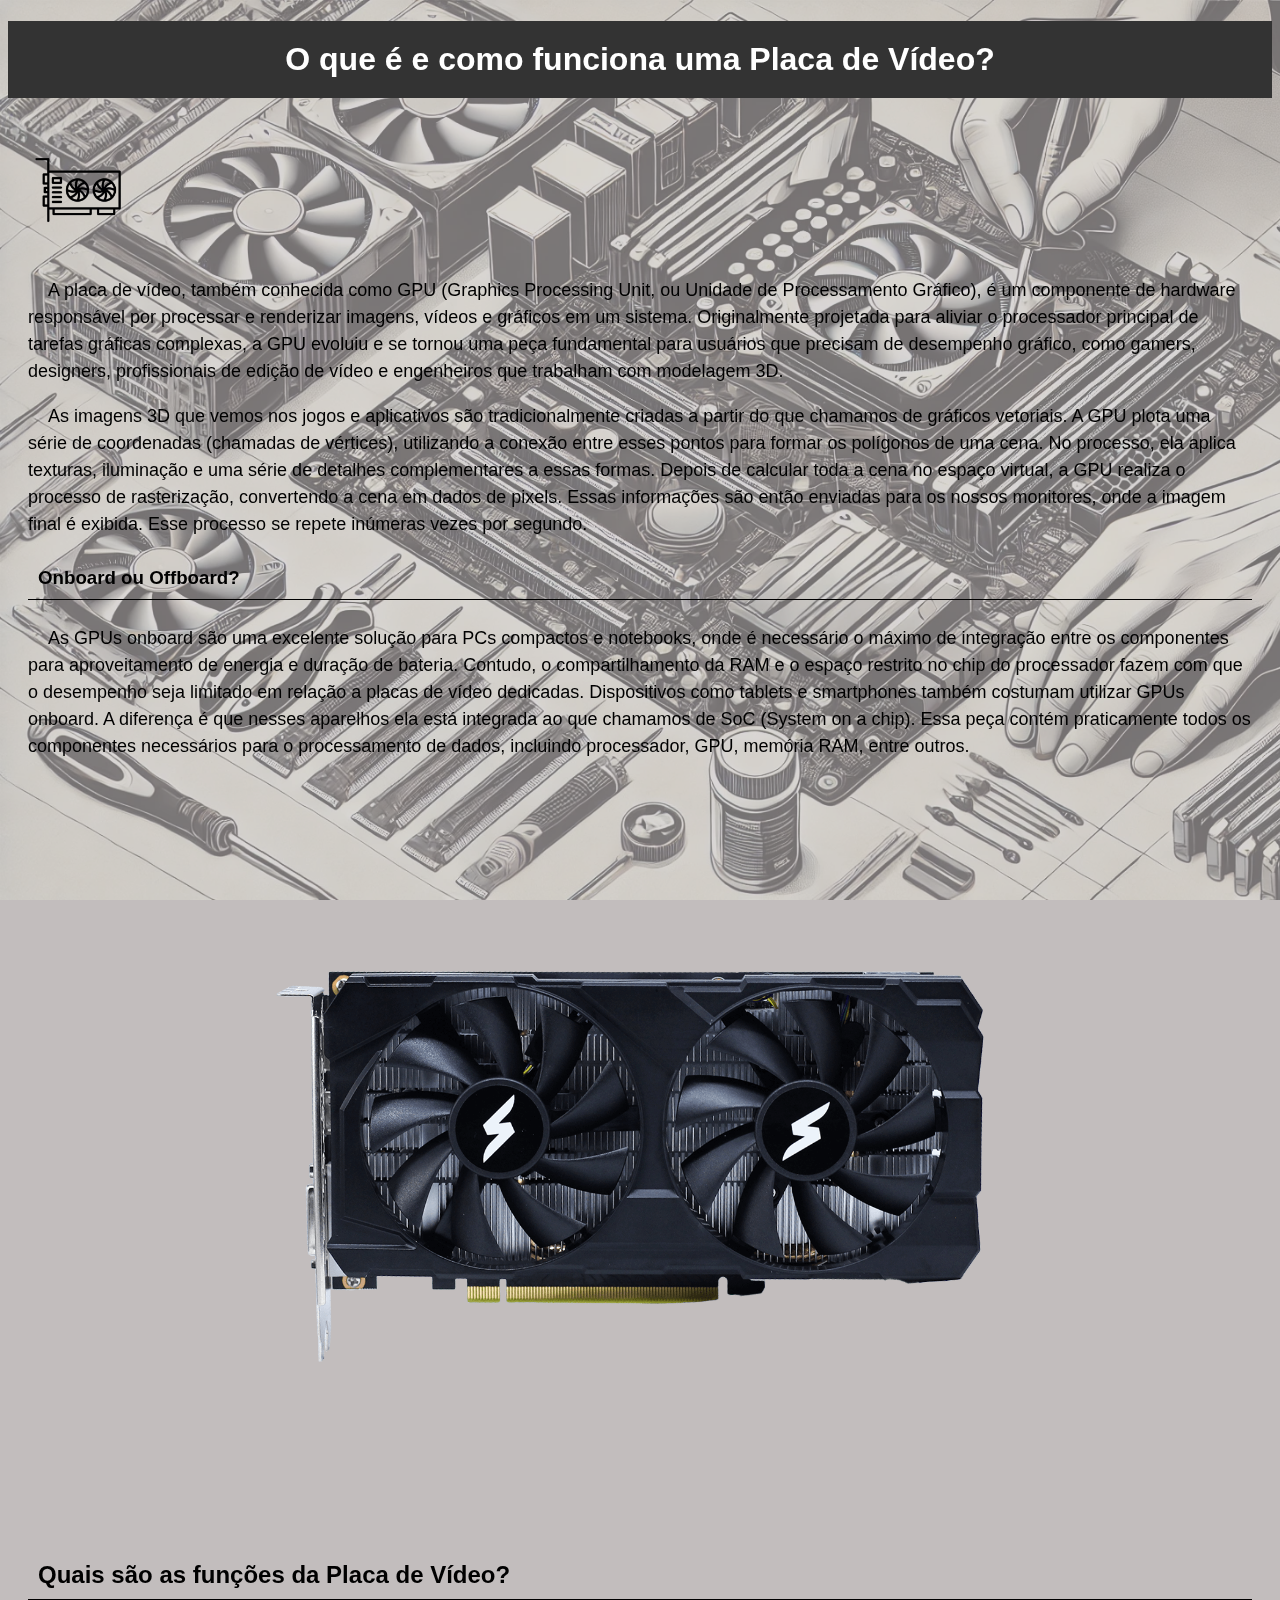
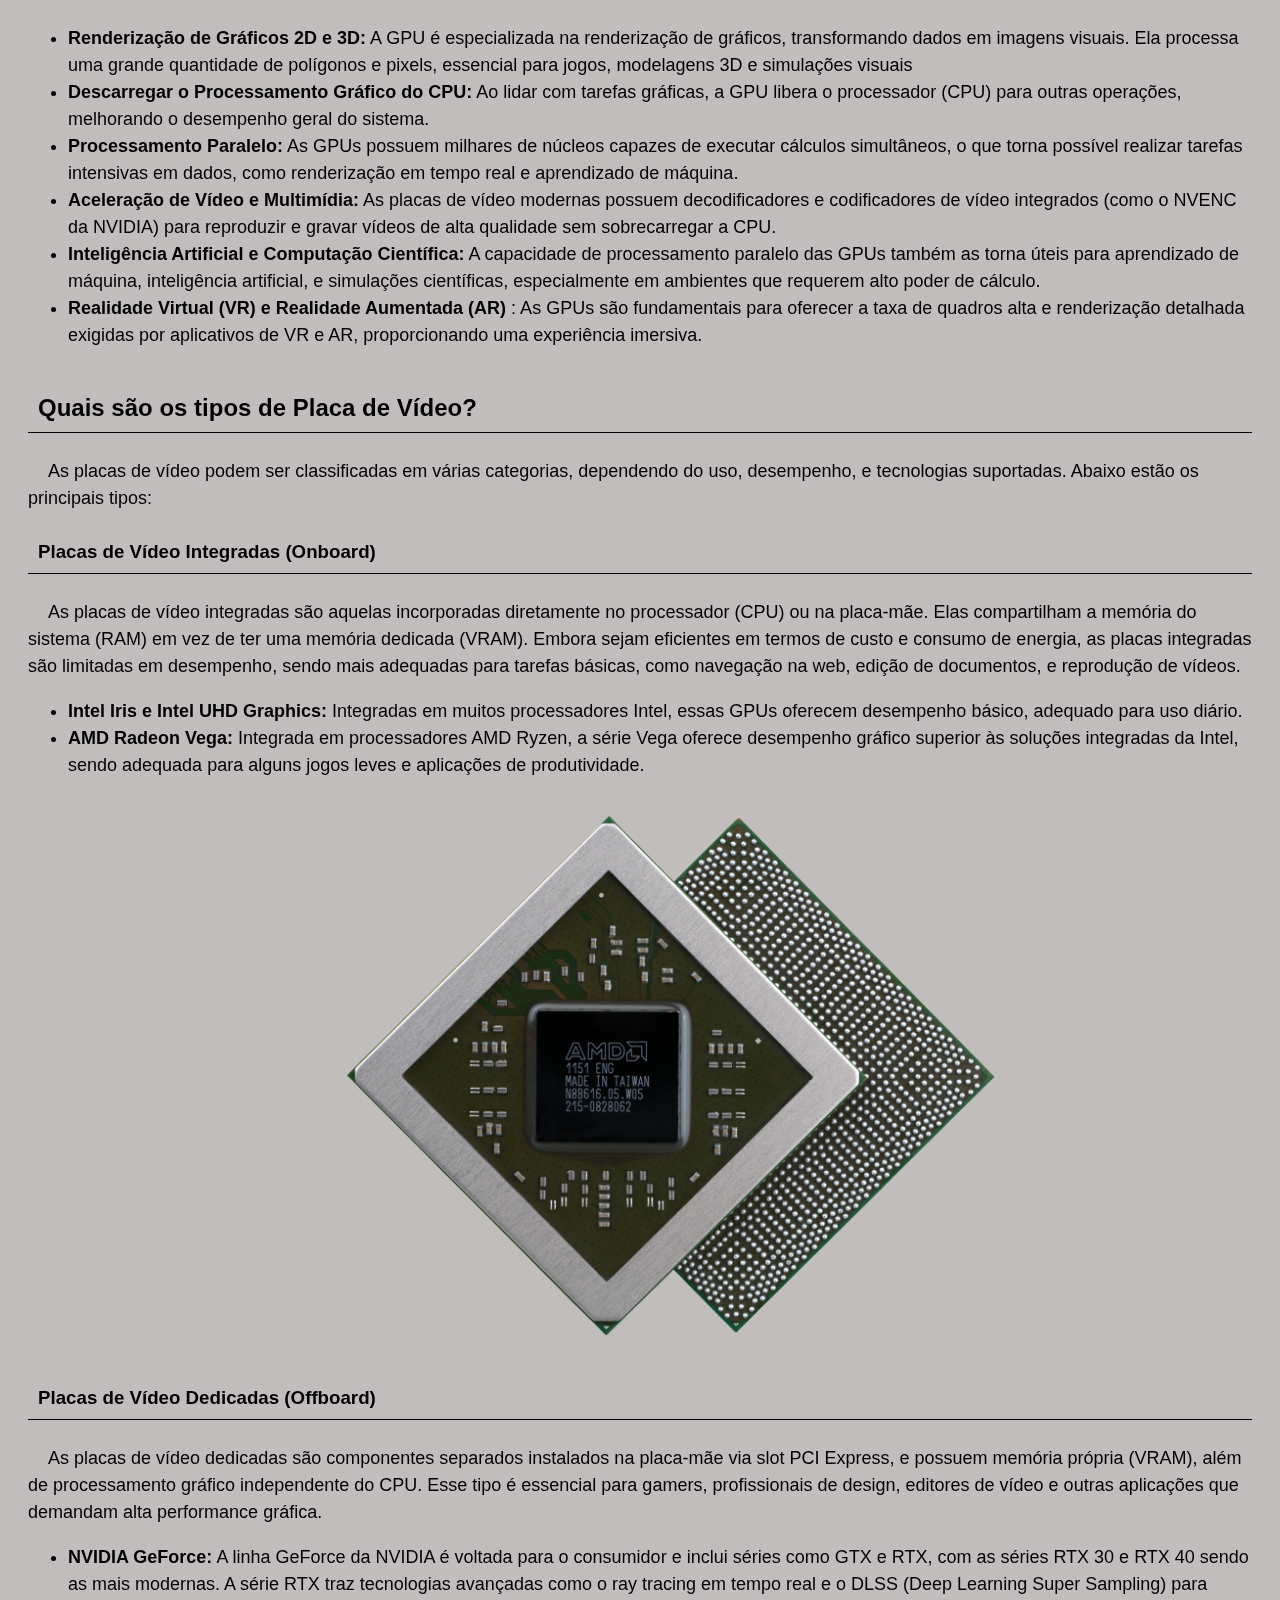
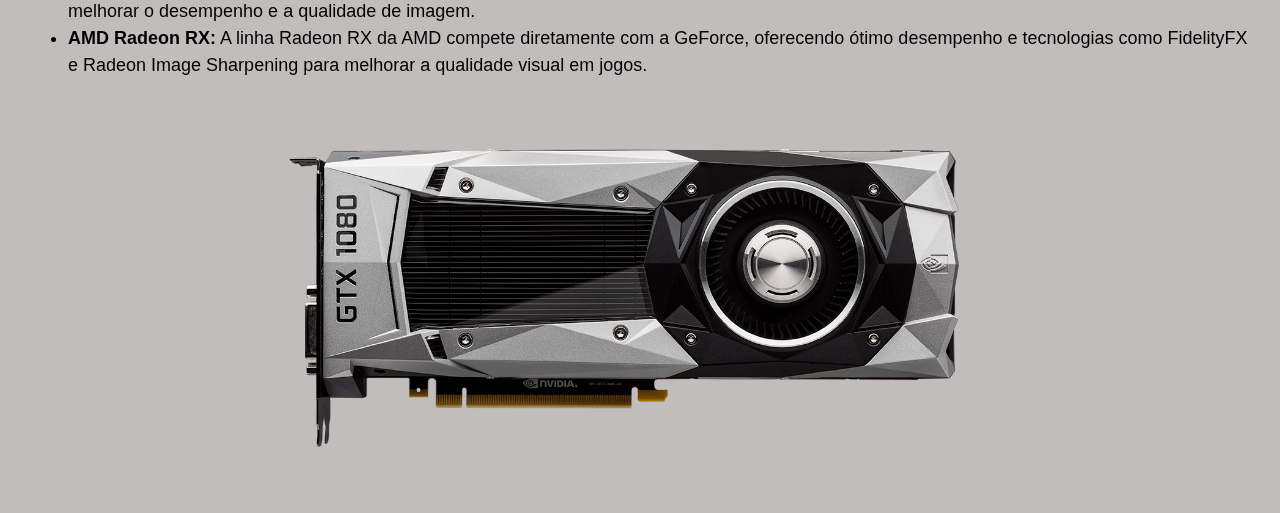
<file: placadevideo.html>
<!DOCTYPE html>
<html lang="pt-br">
<head>
    <meta charset="UTF-8">
    <meta name="viewport" content="width=device-width, initial-scale=1.0">
    <title>Placa de Video</title>
    <link rel="stylesheet" href="https://stackpath.bootstrapcdn.com/bootstrap/4.1.3/css/bootstrap.min.css" integrity="sha384-MCw98/SFnGE8fJT3GXwEOngsV7Zt27NXFoaoApmYm81iuXoPkFOJwJ8ERdknLPMO" crossorigin="anonymous">
    <link rel="stylesheet" href="content.css">
    <link rel="icon" href="imgs/faviconplacavideo/favicon.ico" type="image/x-icon">
</head>
<body>
    <header id="header">
        <h1>O que é e como funciona uma Placa de Vídeo?</h1>
      </header>
<h1 class="titulo">O que é e como funciona uma Placa de Vídeo?</h1>
<div class="container d-flex justify-content-center align-items-center mt-4">
    <div class="row justify-content-center w-100">
      <div class="col-md-6 col-lg-9 col-12">

          <div class="content card">
              <div class="card-body">
                  <img src="imgs/placa-de-video.png" alt="" class="inicio">
              <p>A placa de vídeo, também conhecida como GPU (Graphics Processing Unit, ou Unidade de Processamento Gráfico), é um componente de hardware responsável por processar e renderizar imagens, vídeos e gráficos em um sistema. Originalmente projetada para aliviar o processador principal de tarefas gráficas complexas, a GPU evoluiu e se tornou uma peça fundamental para usuários que precisam de desempenho gráfico, como gamers, designers, profissionais de edição de vídeo e engenheiros que trabalham com modelagem 3D.</p>
              <p>As imagens 3D que vemos nos jogos e aplicativos são tradicionalmente criadas a partir do que chamamos de gráficos vetoriais. A GPU plota uma série de coordenadas (chamadas de vértices), utilizando a conexão entre esses pontos para formar os polígonos de uma cena. No processo, ela aplica texturas, iluminação e uma série de detalhes complementares a essas formas.
                Depois de calcular toda a cena no espaço virtual, a GPU realiza o processo de rasterização, convertendo a cena em dados de pixels. Essas informações são então enviadas para os nossos monitores, onde a imagem final é exibida. Esse processo se repete inúmeras vezes por segundo.</p>
              <h3>Onboard ou Offboard?</h3>
                <p>As GPUs onboard são uma excelente solução para PCs compactos e notebooks, onde é necessário o máximo de integração entre os componentes para aproveitamento de energia e duração de bateria. Contudo, o compartilhamento da RAM e o espaço restrito no chip do processador fazem com que o desempenho seja limitado em relação a placas de vídeo dedicadas.
                Dispositivos como tablets e smartphones também costumam utilizar GPUs onboard. A diferença é que nesses aparelhos ela está integrada ao que chamamos de SoC (System on a chip). Essa peça contém praticamente todos os componentes necessários para o processamento de dados, incluindo processador, GPU, memória RAM, entre outros.</p>
              <div class="img">
                  <img src="imgs/placa-de-video1.png" alt="">
          
              </div>
              <h2>Quais são as funções da Placa de Vídeo?</h2>
           <ul>
              <li><strong>Renderização de Gráficos 2D e 3D:</strong> A GPU é especializada na renderização de gráficos, transformando dados em imagens visuais. Ela processa uma grande quantidade de polígonos e pixels, essencial para jogos, modelagens 3D e simulações visuais
          
              <li><strong>Descarregar o Processamento Gráfico do CPU:</strong> Ao lidar com tarefas gráficas, a GPU libera o processador (CPU) para outras operações, melhorando o desempenho geral do sistema.
          
              <li><strong>Processamento Paralelo:</strong> As GPUs possuem milhares de núcleos capazes de executar cálculos simultâneos, o que torna possível realizar tarefas intensivas em dados, como renderização em tempo real e aprendizado de máquina.
          
              <li><strong>Aceleração de Vídeo e Multimídia:</strong> As placas de vídeo modernas possuem decodificadores e codificadores de vídeo integrados (como o NVENC da NVIDIA) para reproduzir e gravar vídeos de alta qualidade sem sobrecarregar a CPU.

              <li><strong>Inteligência Artificial e Computação Científica:</strong>  A capacidade de processamento paralelo das GPUs também as torna úteis para aprendizado de máquina, inteligência artificial, e simulações científicas, especialmente em ambientes que requerem alto poder de cálculo.
          
              <li><strong>Realidade Virtual (VR) e Realidade Aumentada (AR)</strong> : As GPUs são fundamentais para oferecer a taxa de quadros alta e renderização detalhada exigidas por aplicativos de VR e AR, proporcionando uma experiência imersiva.
          
           </ul>  
           <h2>Quais são os tipos de Placa de Vídeo?</h2>
              <p>As placas de vídeo podem ser classificadas em várias categorias, dependendo do uso, desempenho, e tecnologias suportadas. Abaixo estão os principais tipos:</p>
              <h3>Placas de Vídeo Integradas (Onboard)</h3>
              <p>As placas de vídeo integradas são aquelas incorporadas diretamente no processador (CPU) ou na placa-mãe. Elas compartilham a memória do sistema (RAM) em vez de ter uma memória dedicada (VRAM). Embora sejam eficientes em termos de custo e consumo de energia, as placas integradas são limitadas em desempenho, sendo mais adequadas para tarefas básicas, como navegação na web, edição de documentos, e reprodução de vídeos.</p>
              <ul>
                <li><strong>Intel Iris e Intel UHD Graphics:</strong> Integradas em muitos processadores Intel, essas GPUs oferecem desempenho básico, adequado para uso diário.</li>
                <li><strong>AMD Radeon Vega:</strong> Integrada em processadores AMD Ryzen, a série Vega oferece desempenho gráfico superior às soluções integradas da Intel, sendo adequada para alguns jogos leves e aplicações de produtividade.</li>
              </ul>
              <div class="img">
                  <img src="imgs/AMDgpu.png" alt="">
              </div>
              <h3>Placas de Vídeo Dedicadas (Offboard)</h3>
              <p>As placas de vídeo dedicadas são componentes separados instalados na placa-mãe via slot PCI Express, e possuem memória própria (VRAM), além de processamento gráfico independente do CPU. Esse tipo é essencial para gamers, profissionais de design, editores de vídeo e outras aplicações que demandam alta performance gráfica.</p>
              <ul>
                <li><strong>NVIDIA GeForce:</strong> A linha GeForce da NVIDIA é voltada para o consumidor e inclui séries como GTX e RTX, com as séries RTX 30 e RTX 40 sendo as mais modernas. A série RTX traz tecnologias avançadas como o ray tracing em tempo real e o DLSS (Deep Learning Super Sampling) para melhorar o desempenho e a qualidade de imagem.</li>
                <li><strong>AMD Radeon RX:</strong> A linha Radeon RX da AMD compete diretamente com a GeForce, oferecendo ótimo desempenho e tecnologias como FidelityFX e Radeon Image Sharpening para melhorar a qualidade visual em jogos.</li>
             </ul>
              <div class="img">
          
                  <img src="imgs/nvidia.png" alt="">
              </div>
              </div>
          </div> 
        </div>
        </div>
        </div>
<script src="script.js"></script>
</body>
</html>
</file>
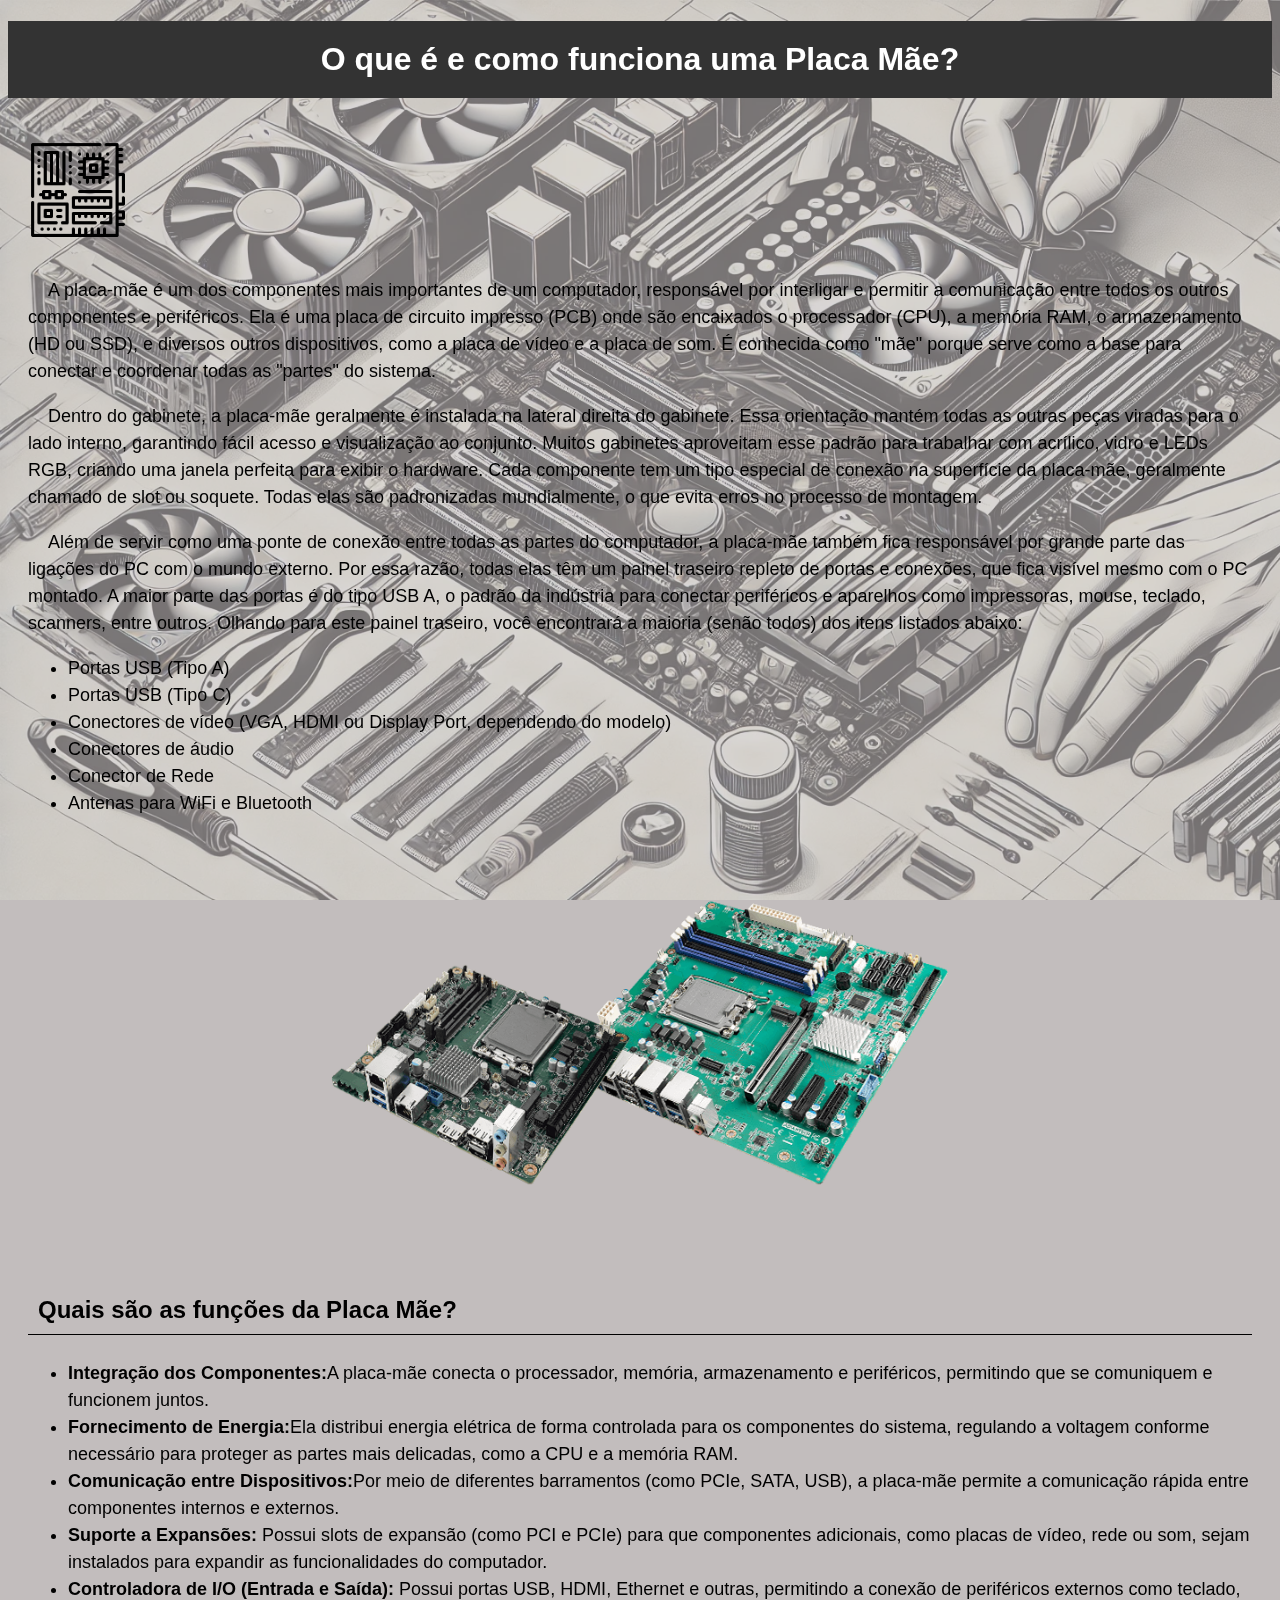
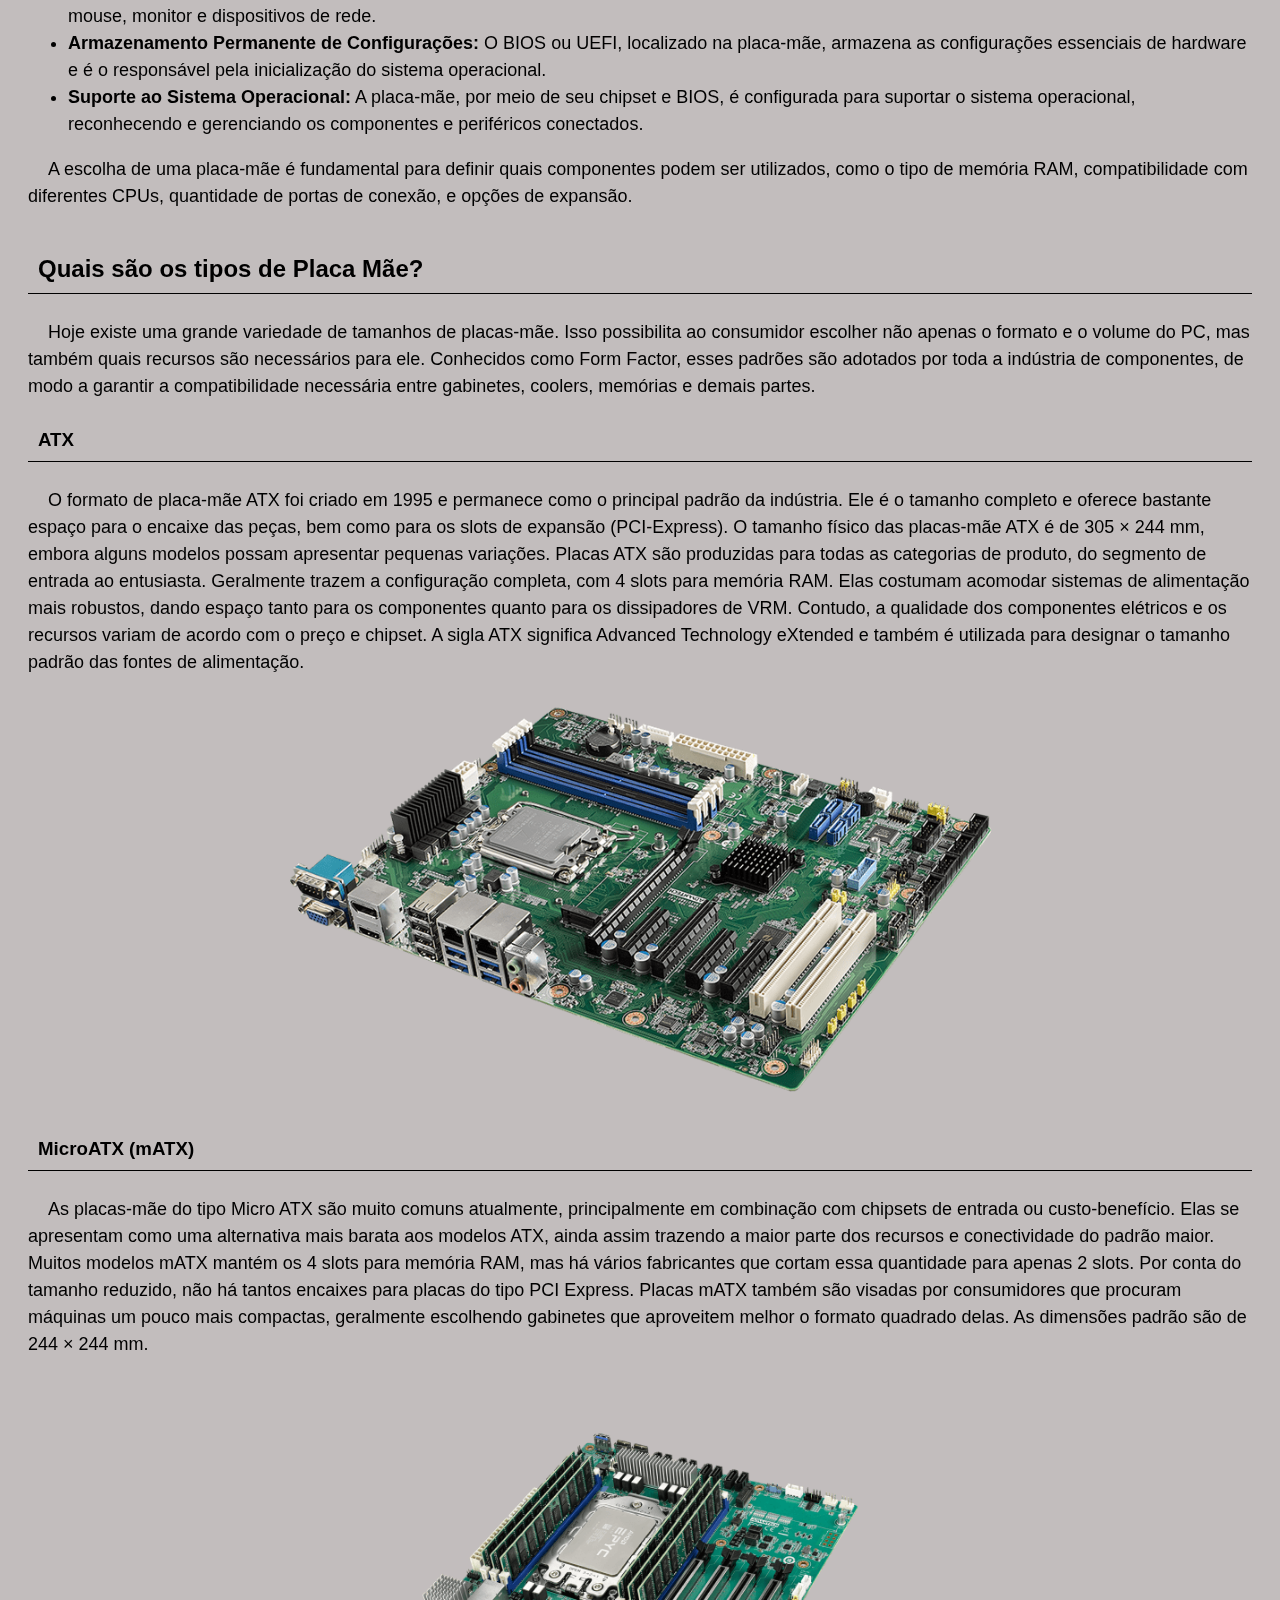
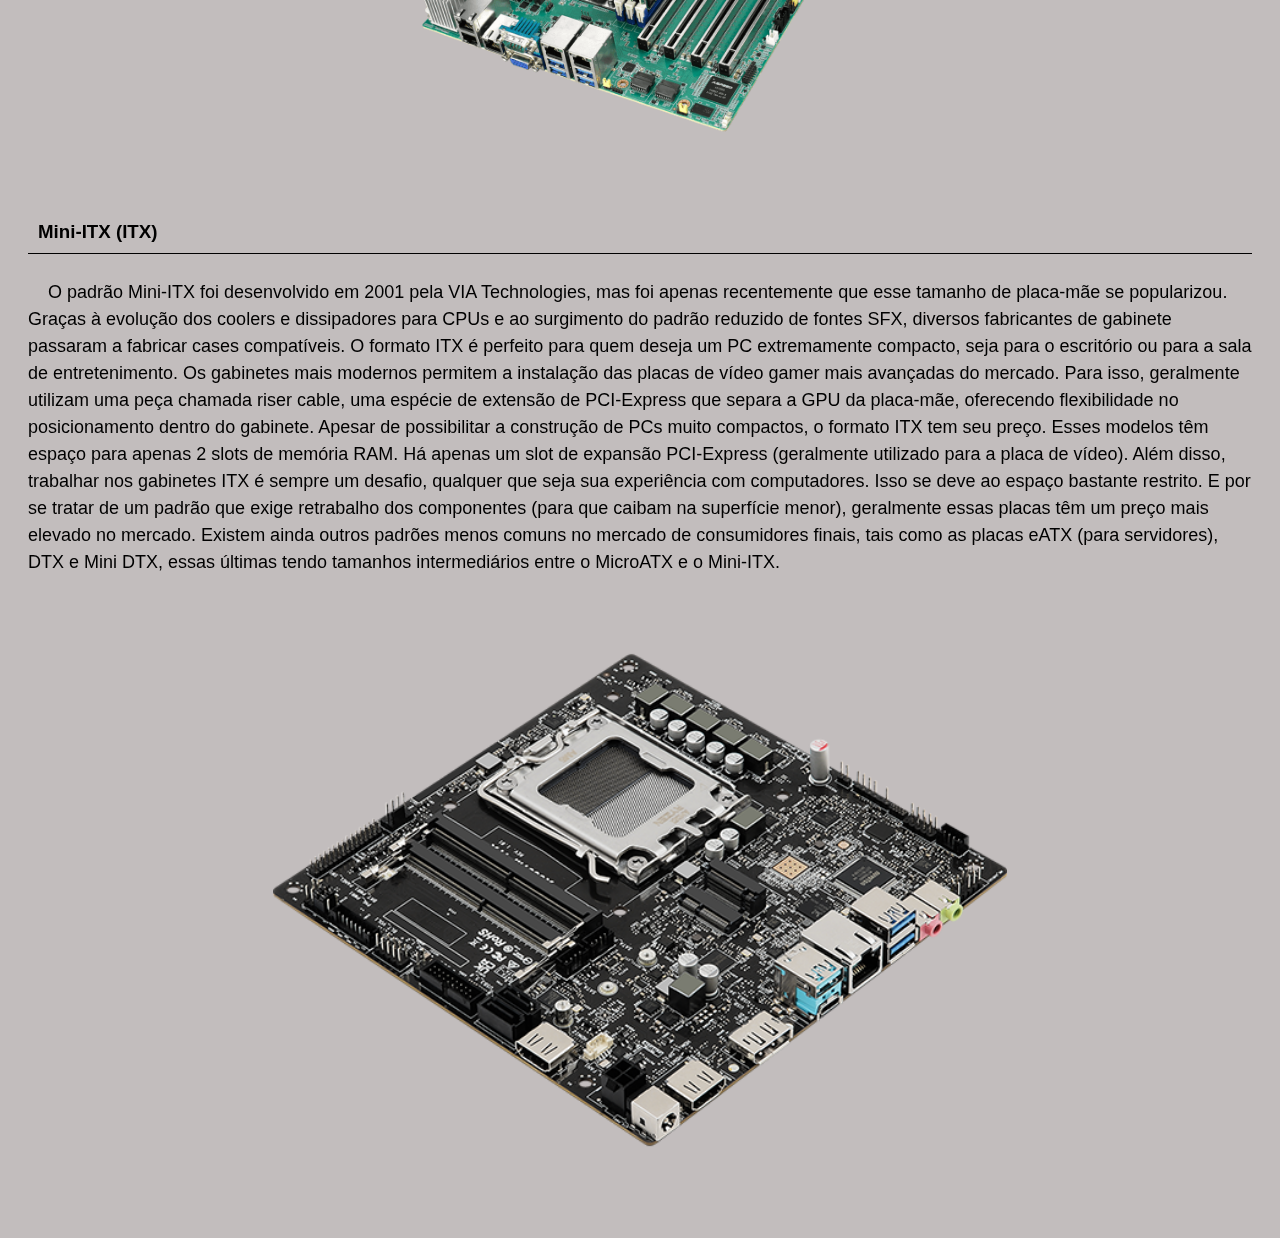
<file: placamae.html>
<!DOCTYPE html>
<html lang="pt-br">
<head>
    <meta charset="UTF-8">
    <meta name="viewport" content="width=device-width, initial-scale=1.0">
    <title>Placa-Mãe</title>
    <link rel="stylesheet" href="https://stackpath.bootstrapcdn.com/bootstrap/4.1.3/css/bootstrap.min.css" integrity="sha384-MCw98/SFnGE8fJT3GXwEOngsV7Zt27NXFoaoApmYm81iuXoPkFOJwJ8ERdknLPMO" crossorigin="anonymous">
    <link rel="stylesheet" href="content.css">
    <link rel="icon" href="imgs/faviconplacamae/favicon.ico" type="image/x-icon">
</head>
<body>
    <header id="header">
        <h1>O que é e como funciona uma Placa-Mãe?</h1>
      </header>
<h1 class="titulo">O que é e como funciona uma Placa Mãe?</h1>
<div class="container d-flex justify-content-center align-items-center mt-4">
    <div class="row justify-content-center w-100">
      <div class="col-md-6 col-lg-9 col-12">

          <div class="content card">
              <div class="card-body">
                  <img src="imgs/placa-mae-2.png" alt="" class="inicio">
              <p>A placa-mãe é um dos componentes mais importantes de um computador, responsável por interligar e permitir a comunicação entre todos os outros componentes e periféricos. Ela é uma placa de circuito impresso (PCB) onde são encaixados o processador (CPU), a memória RAM, o armazenamento (HD ou SSD), e diversos outros dispositivos, como a placa de vídeo e a placa de som. É conhecida como "mãe" porque serve como a base para conectar e coordenar todas as "partes" do sistema.</p>
              <p>Dentro do gabinete, a placa-mãe geralmente é instalada na lateral direita do gabinete. Essa orientação mantém todas as outras peças viradas para o lado interno, garantindo fácil acesso e visualização ao conjunto. Muitos gabinetes aproveitam esse padrão para trabalhar com acrílico, vidro e LEDs RGB, criando uma janela perfeita para exibir o hardware.
                  Cada componente tem um tipo especial de conexão na superfície da placa-mãe, geralmente chamado de slot ou soquete. Todas elas são padronizadas mundialmente, o que evita erros no processo de montagem.</p>
              <p>Além de servir como uma ponte de conexão entre todas as partes do computador, a placa-mãe também fica responsável por grande parte das ligações do PC com o mundo externo. Por essa razão, todas elas têm um painel traseiro repleto de portas e conexões, que fica visível mesmo com o PC montado.
                  A maior parte das portas é do tipo USB A, o padrão da indústria para conectar periféricos e aparelhos como impressoras, mouse, teclado, scanners, entre outros. Olhando para este painel traseiro, você encontrará a maioria (senão todos) dos itens listados abaixo:
                  <ul>
                   <li>Portas USB (Tipo A)</li>
                   <li>Portas USB (Tipo C)</li>
                   <li>Conectores de vídeo (VGA, HDMI ou Display Port, dependendo do modelo)</li>
                   <li>Conectores de áudio</li>
                   <li>Conector de Rede</li>
                   <li>Antenas para WiFi e Bluetooth</li>
                  </ul>
              </p>
              <div class="img">
                  <img src="imgs/placa-mae-3.png" alt="">
          
              </div>
              <h2>Quais são as funções da Placa Mãe?</h2>
           <ul>
              <li><strong>Integração dos Componentes:</strong>A placa-mãe conecta o processador, memória, armazenamento e periféricos, permitindo que se comuniquem e funcionem juntos.
          
              <li><strong>Fornecimento de Energia:</strong>Ela distribui energia elétrica de forma controlada para os componentes do sistema, regulando a voltagem conforme necessário para proteger as partes mais delicadas, como a CPU e a memória RAM.
          
              <li><strong>Comunicação entre Dispositivos:</strong>Por meio de diferentes barramentos (como PCIe, SATA, USB), a placa-mãe permite a comunicação rápida entre componentes internos e externos.
          
              <li><strong>Suporte a Expansões:</strong> Possui slots de expansão (como PCI e PCIe) para que componentes adicionais, como placas de vídeo, rede ou som, sejam instalados para expandir as funcionalidades do computador.
          
              <li><strong>Controladora de I/O (Entrada e Saída):</strong> Possui portas USB, HDMI, Ethernet e outras, permitindo a conexão de periféricos externos como teclado, mouse, monitor e dispositivos de rede.
          
              <li><strong>Armazenamento Permanente de Configurações:</strong> O BIOS ou UEFI, localizado na placa-mãe, armazena as configurações essenciais de hardware e é o responsável pela inicialização do sistema operacional.
          
              <li><strong>Suporte ao Sistema Operacional:</strong> A placa-mãe, por meio de seu chipset e BIOS, é configurada para suportar o sistema operacional, reconhecendo e gerenciando os componentes e periféricos conectados.
           </ul>
           <p>A escolha de uma placa-mãe é fundamental para definir quais componentes podem ser utilizados, como o tipo de memória RAM, compatibilidade com diferentes CPUs, quantidade de portas de conexão, e opções de expansão.</p>  
           <h2>Quais são os tipos de Placa Mãe?</h2>
              <p>Hoje existe uma grande variedade de tamanhos de placas-mãe. Isso possibilita ao consumidor escolher não apenas o formato e o volume do PC, mas também quais recursos são necessários para ele. Conhecidos como Form Factor, esses padrões são adotados por toda a indústria de componentes, de modo a garantir a compatibilidade necessária entre gabinetes, coolers, memórias e demais partes.</p>
              <h3>ATX</h3>
              <p>O formato de placa-mãe ATX foi criado em 1995 e permanece como o principal padrão da indústria. Ele é o tamanho completo e oferece bastante espaço para o encaixe das peças, bem como para os slots de expansão (PCI-Express). O tamanho físico das placas-mãe ATX é de 305 × 244 mm, embora alguns modelos possam apresentar pequenas variações.
              Placas ATX são produzidas para todas as categorias de produto, do segmento de entrada ao entusiasta. Geralmente trazem a configuração completa, com 4 slots para memória RAM. Elas costumam acomodar sistemas de alimentação mais robustos, dando espaço tanto para os componentes quanto para os dissipadores de VRM. Contudo, a qualidade dos componentes elétricos e os recursos variam de acordo com o preço e chipset.
              A sigla ATX significa Advanced Technology eXtended e também é utilizada para designar o tamanho padrão das fontes de alimentação.</p>
              <div class="img">
                  <img src="imgs/placa-mae-atx.png" alt="">
              </div>
              <h3>MicroATX (mATX)</h3>
              <p>As placas-mãe do tipo Micro ATX são muito comuns atualmente, principalmente em combinação com chipsets de entrada ou custo-benefício. Elas se apresentam como uma alternativa mais barata aos modelos ATX, ainda assim trazendo a maior parte dos recursos e conectividade do padrão maior.
              Muitos modelos mATX mantém os 4 slots para memória RAM, mas há vários fabricantes que cortam essa quantidade para apenas 2 slots. Por conta do tamanho reduzido, não há tantos encaixes para placas do tipo PCI Express.
              Placas mATX também são visadas por consumidores que procuram máquinas um pouco mais compactas, geralmente escolhendo gabinetes que aproveitem melhor o formato quadrado delas. As dimensões padrão são de 244 × 244 mm.</p>
              <div class="img">
          
                  <img src="imgs/placa-mae-micro.png" alt="">
              </div>
              <h3>Mini-ITX (ITX)</h3>
              <p>O padrão Mini-ITX foi desenvolvido em 2001 pela VIA Technologies, mas foi apenas recentemente que esse tamanho de placa-mãe se popularizou. Graças à evolução dos coolers e dissipadores para CPUs e ao surgimento do padrão reduzido de fontes SFX, diversos fabricantes de gabinete passaram a fabricar cases compatíveis.
              O formato ITX é perfeito para quem deseja um PC extremamente compacto, seja para o escritório ou para a sala de entretenimento. Os gabinetes mais modernos permitem a instalação das placas de vídeo gamer mais avançadas do mercado. Para isso, geralmente utilizam uma peça chamada riser cable, uma espécie de extensão de PCI-Express que separa a GPU da placa-mãe, oferecendo flexibilidade no posicionamento dentro do gabinete.
              Apesar de possibilitar a construção de PCs muito compactos, o formato ITX tem seu preço. Esses modelos têm espaço para apenas 2 slots de memória RAM. Há apenas um slot de expansão PCI-Express (geralmente utilizado para a placa de vídeo).
              Além disso, trabalhar nos gabinetes ITX é sempre um desafio, qualquer que seja sua experiência com computadores. Isso se deve ao espaço bastante restrito. E por se tratar de um padrão que exige retrabalho dos componentes (para que caibam na superfície menor), geralmente essas placas têm um preço mais elevado no mercado.
              Existem ainda outros padrões menos comuns no mercado de consumidores finais, tais como as placas eATX (para servidores), DTX e Mini DTX, essas últimas tendo tamanhos intermediários entre o MicroATX e o Mini-ITX.</p>
              <div class="img">
          
                  <img src="imgs/placa-mae-mini.png" alt="">   
              </div> 
              </div>
          </div> 
        </div>
        </div>
        </div>
<script src="script.js"></script>
</body>
</html>
</file>
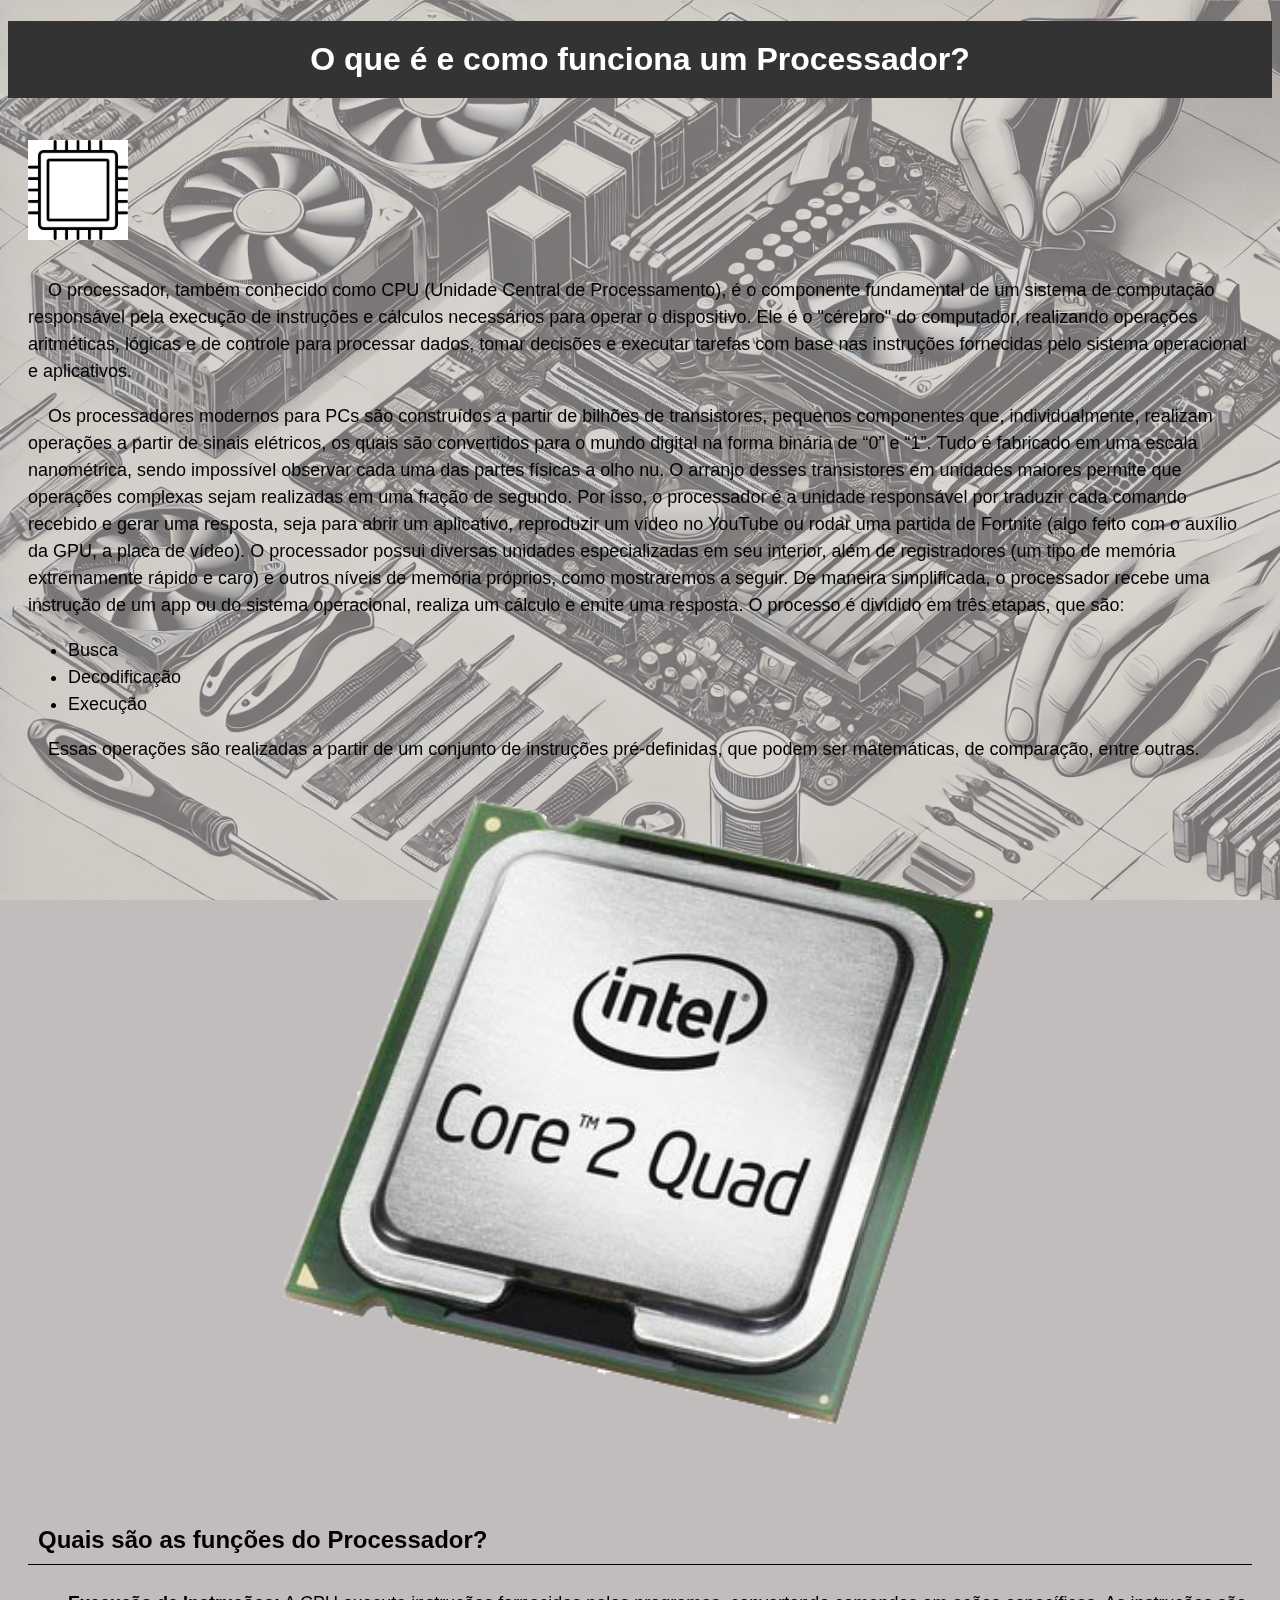
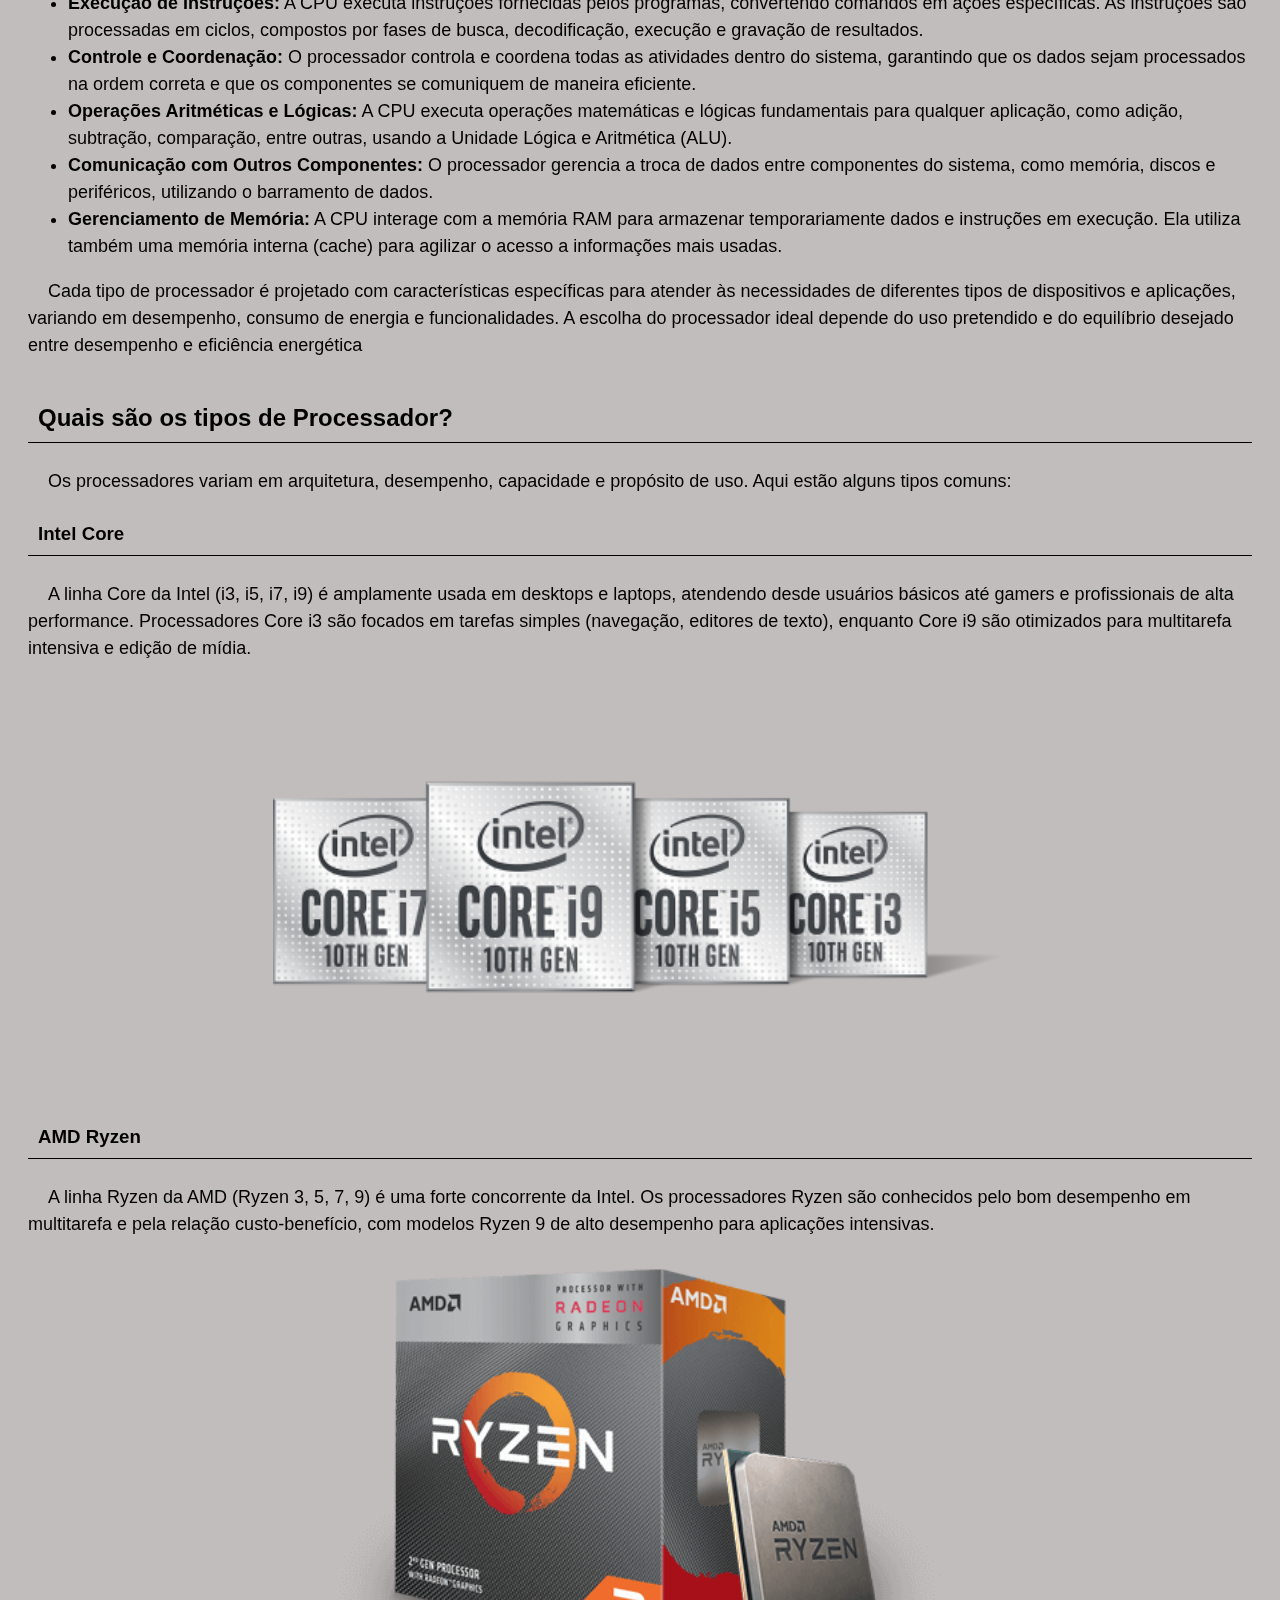
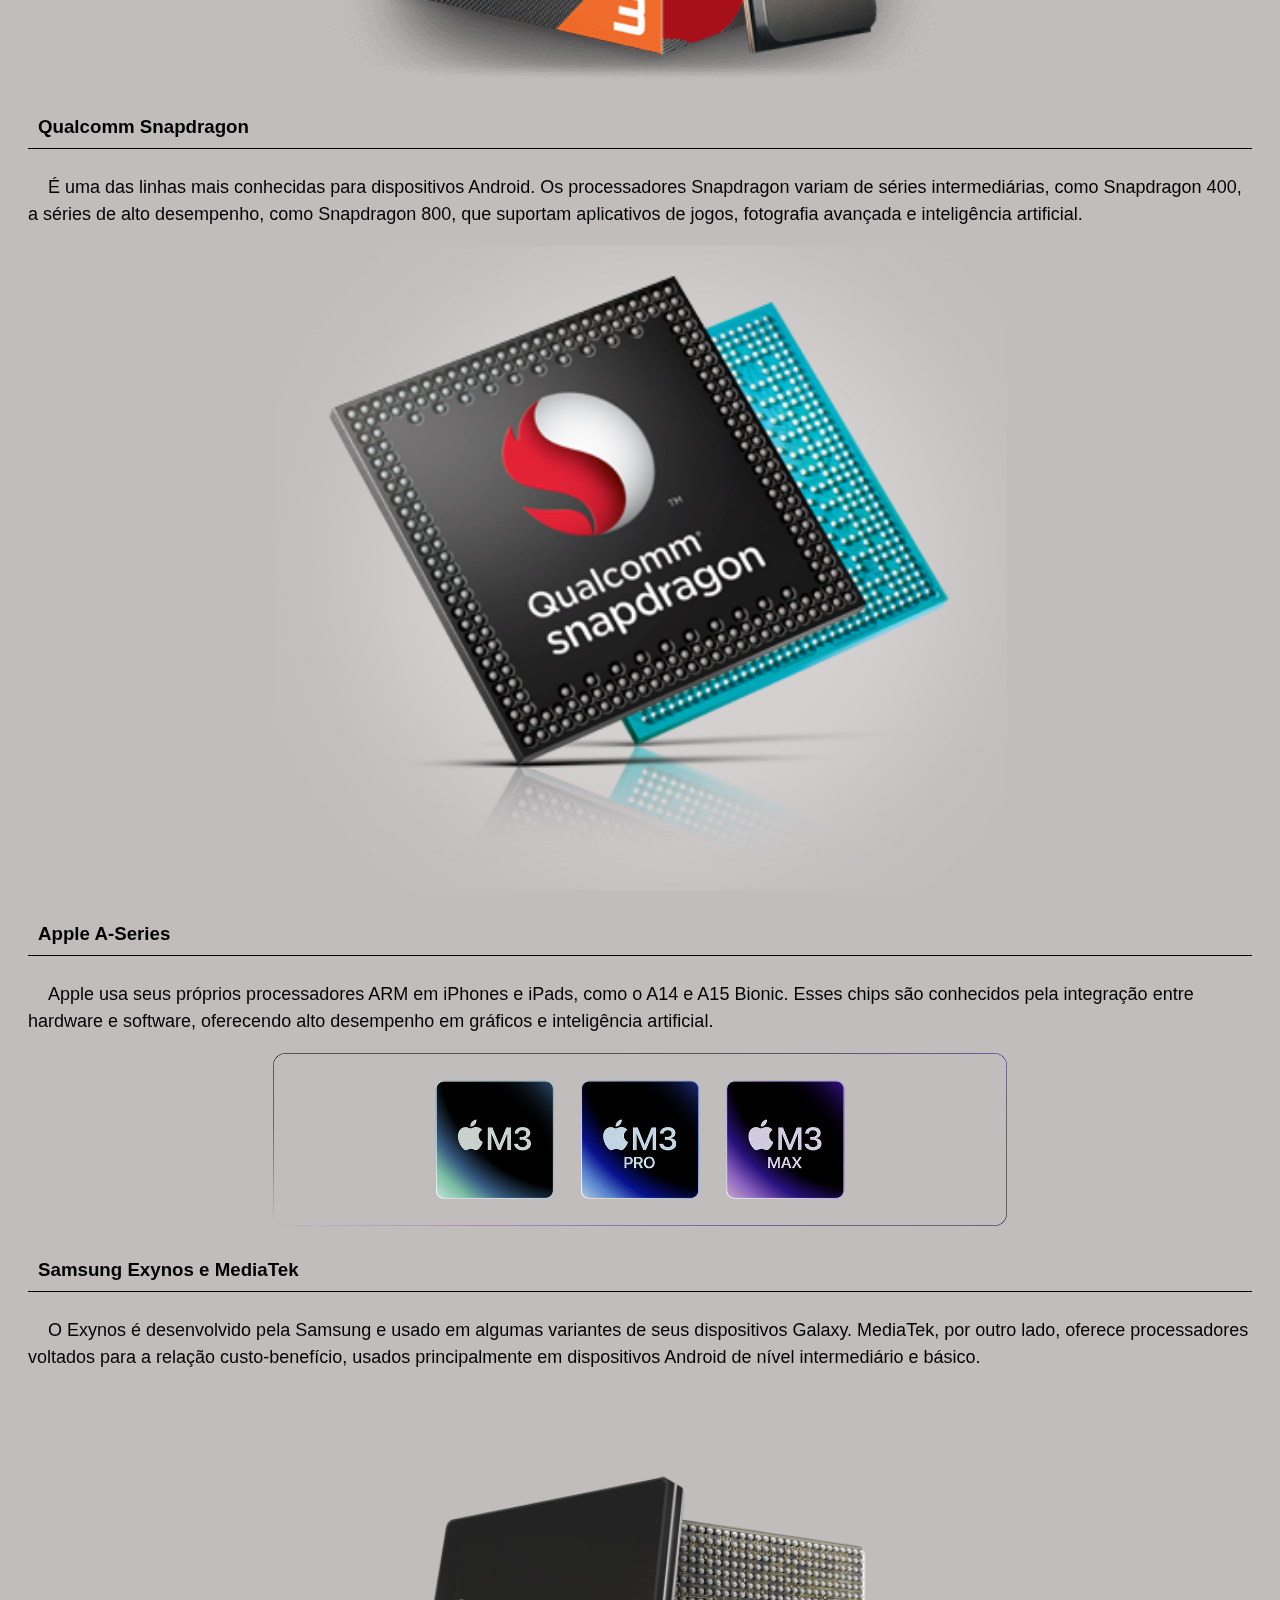
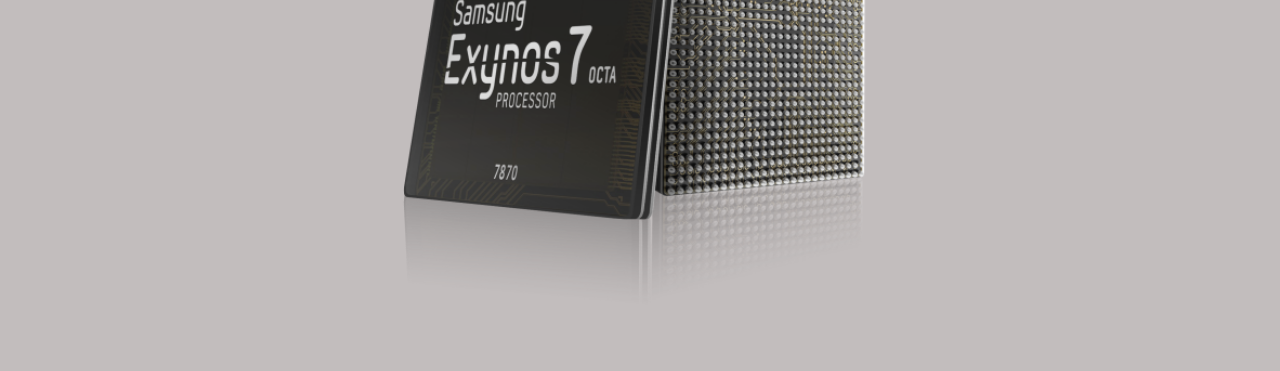
<file: processador.html>
<!DOCTYPE html>
<html lang="pt-br">
<head>
    <meta charset="UTF-8">
    <meta name="viewport" content="width=device-width, initial-scale=1.0">
    <title>Processador</title>
    <link rel="stylesheet" href="https://stackpath.bootstrapcdn.com/bootstrap/4.1.3/css/bootstrap.min.css" integrity="sha384-MCw98/SFnGE8fJT3GXwEOngsV7Zt27NXFoaoApmYm81iuXoPkFOJwJ8ERdknLPMO" crossorigin="anonymous">
    <link rel="stylesheet" href="content.css">
    <link rel="icon" href="imgs/faviconprocessador/favicon.ico" type="image/x-icon">
</head>
<body>
    <header id="header">
        <h1>O que é e como funciona um Processador?</h1>
      </header>
<h1 class="titulo">O que é e como funciona um Processador?</h1>
<div class="container d-flex justify-content-center align-items-center mt-4">
    <div class="row justify-content-center w-100">
      <div class="col-md-6 col-lg-9 col-12">

          <div class="content card">
              <div class="card-body">
                  <img src="imgs/img-processador.jpg" alt="" class="inicio">
              <p>O processador, também conhecido como CPU (Unidade Central de Processamento), é o componente fundamental de um sistema de computação responsável pela execução de instruções e cálculos necessários para operar o dispositivo. Ele é o "cérebro" do computador, realizando operações aritméticas, lógicas e de controle para processar dados, tomar decisões e executar tarefas com base nas instruções fornecidas pelo sistema operacional e aplicativos.</p>
              <p>Os processadores modernos para PCs são construídos a partir de bilhões de transistores, pequenos componentes que, individualmente, realizam operações a partir de sinais elétricos, os quais são convertidos para o mundo digital na forma binária de “0” e “1”. Tudo é fabricado em uma escala nanométrica, sendo impossível observar cada uma das partes físicas a olho nu.
                O arranjo desses transistores em unidades maiores permite que operações complexas sejam realizadas em uma fração de segundo. Por isso, o processador é a unidade responsável por traduzir cada comando recebido e gerar uma resposta, seja para abrir um aplicativo, reproduzir um vídeo no YouTube ou rodar uma partida de Fortnite (algo feito com o auxílio da GPU, a placa de vídeo).
                O processador possui diversas unidades especializadas em seu interior, além de registradores (um tipo de memória extremamente rápido e caro) e outros níveis de memória próprios, como mostraremos a seguir.
                De maneira simplificada, o processador recebe uma instrução de um app ou do sistema operacional, realiza um cálculo e emite uma resposta. O processo é dividido em três etapas, que são:</p>
                  <ul>
                   <li>Busca</li>
                   <li>Decodificação</li>
                   <li>Execução</li>                   
                  </ul>
              <p>Essas operações são realizadas a partir de um conjunto de instruções pré-definidas, que podem ser matemáticas, de comparação, entre outras.</p>
              <div class="img">
                  <img src="imgs/processador-6.png" alt="">
          
              </div>
              <h2>Quais são as funções do Processador?</h2>
           <ul>
              <li><strong>Execução de Instruções:</strong> A CPU executa instruções fornecidas pelos programas, convertendo comandos em ações específicas. As instruções são processadas em ciclos, compostos por fases de busca, decodificação, execução e gravação de resultados.
          
              <li><strong>Controle e Coordenação:</strong> O processador controla e coordena todas as atividades dentro do sistema, garantindo que os dados sejam processados na ordem correta e que os componentes se comuniquem de maneira eficiente.
          
              <li><strong>Operações Aritméticas e Lógicas:</strong> A CPU executa operações matemáticas e lógicas fundamentais para qualquer aplicação, como adição, subtração, comparação, entre outras, usando a Unidade Lógica e Aritmética (ALU).
          
              <li><strong>Comunicação com Outros Componentes:</strong>  O processador gerencia a troca de dados entre componentes do sistema, como memória, discos e periféricos, utilizando o barramento de dados.
          
              <li><strong>Gerenciamento de Memória:</strong>  A CPU interage com a memória RAM para armazenar temporariamente dados e instruções em execução. Ela utiliza também uma memória interna (cache) para agilizar o acesso a informações mais usadas.
           </ul>
           <p>Cada tipo de processador é projetado com características específicas para atender às necessidades de diferentes tipos de dispositivos e aplicações, variando em desempenho, consumo de energia e funcionalidades. A escolha do processador ideal depende do uso pretendido e do equilíbrio desejado entre desempenho e eficiência energética</p>  
           <h2>Quais são os tipos de Processador?</h2>
              <p>Os processadores variam em arquitetura, desempenho, capacidade e propósito de uso. Aqui estão alguns tipos comuns:</p>
              <h3>Intel Core</h3>
              <p> A linha Core da Intel (i3, i5, i7, i9) é amplamente usada em desktops e laptops, atendendo desde usuários básicos até gamers e profissionais de alta performance. Processadores Core i3 são focados em tarefas simples (navegação, editores de texto), enquanto Core i9 são otimizados para multitarefa intensiva e edição de mídia.</p>
              <div class="img">
                  <img src="imgs/intel-core.png" alt="">
              </div>
              <h3>AMD Ryzen</h3>
              <p> A linha Ryzen da AMD (Ryzen 3, 5, 7, 9) é uma forte concorrente da Intel. Os processadores Ryzen são conhecidos pelo bom desempenho em multitarefa e pela relação custo-benefício, com modelos Ryzen 9 de alto desempenho para aplicações intensivas.</p>
              <div class="img">
          
                  <img src="imgs/ryzen.png" alt="">
              </div>
              <h3>Qualcomm Snapdragon</h3>
              <p> É uma das linhas mais conhecidas para dispositivos Android. Os processadores Snapdragon variam de séries intermediárias, como Snapdragon 400, a séries de alto desempenho, como Snapdragon 800, que suportam aplicativos de jogos, fotografia avançada e inteligência artificial.</p>
              <div class="img">
          
                  <img src="imgs/snapdragon.png" alt="">   
              </div>
              <h3>Apple A-Series</h3>
              <p> Apple usa seus próprios processadores ARM em iPhones e iPads, como o A14 e A15 Bionic. Esses chips são conhecidos pela integração entre hardware e software, oferecendo alto desempenho em gráficos e inteligência artificial.</p> 
              <div class="img">
          
                <img src="imgs/apple.png" alt="">   
            </div>
              <h3>Samsung Exynos e MediaTek</h3>
              <p> O Exynos é desenvolvido pela Samsung e usado em algumas variantes de seus dispositivos Galaxy. MediaTek, por outro lado, oferece processadores voltados para a relação custo-benefício, usados principalmente em dispositivos Android de nível intermediário e básico.</p>
              <div class="img">
          
                <img src="imgs/exynos.png" alt="">   
             </div>
            </div>
          </div> 
        </div>
        </div>
        </div>
<script src="script.js"></script>
</body>
</html>
</file>
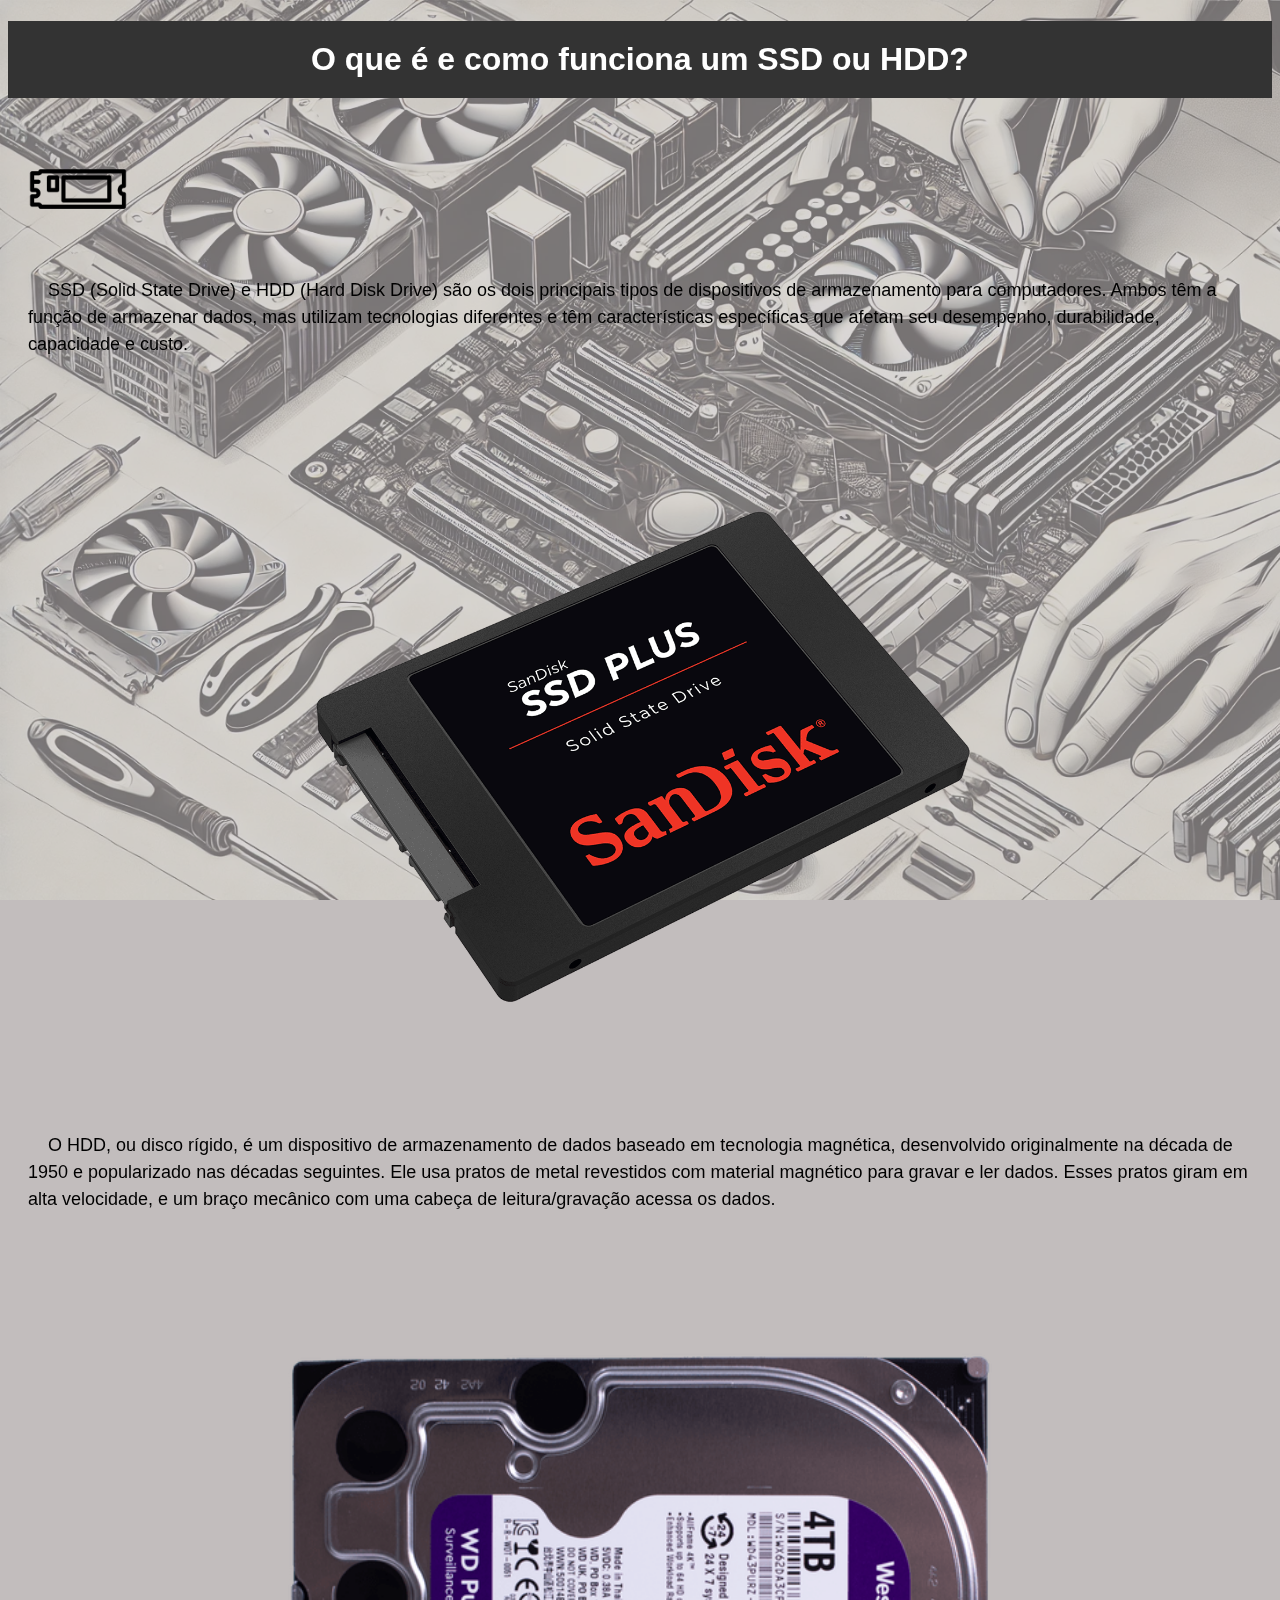
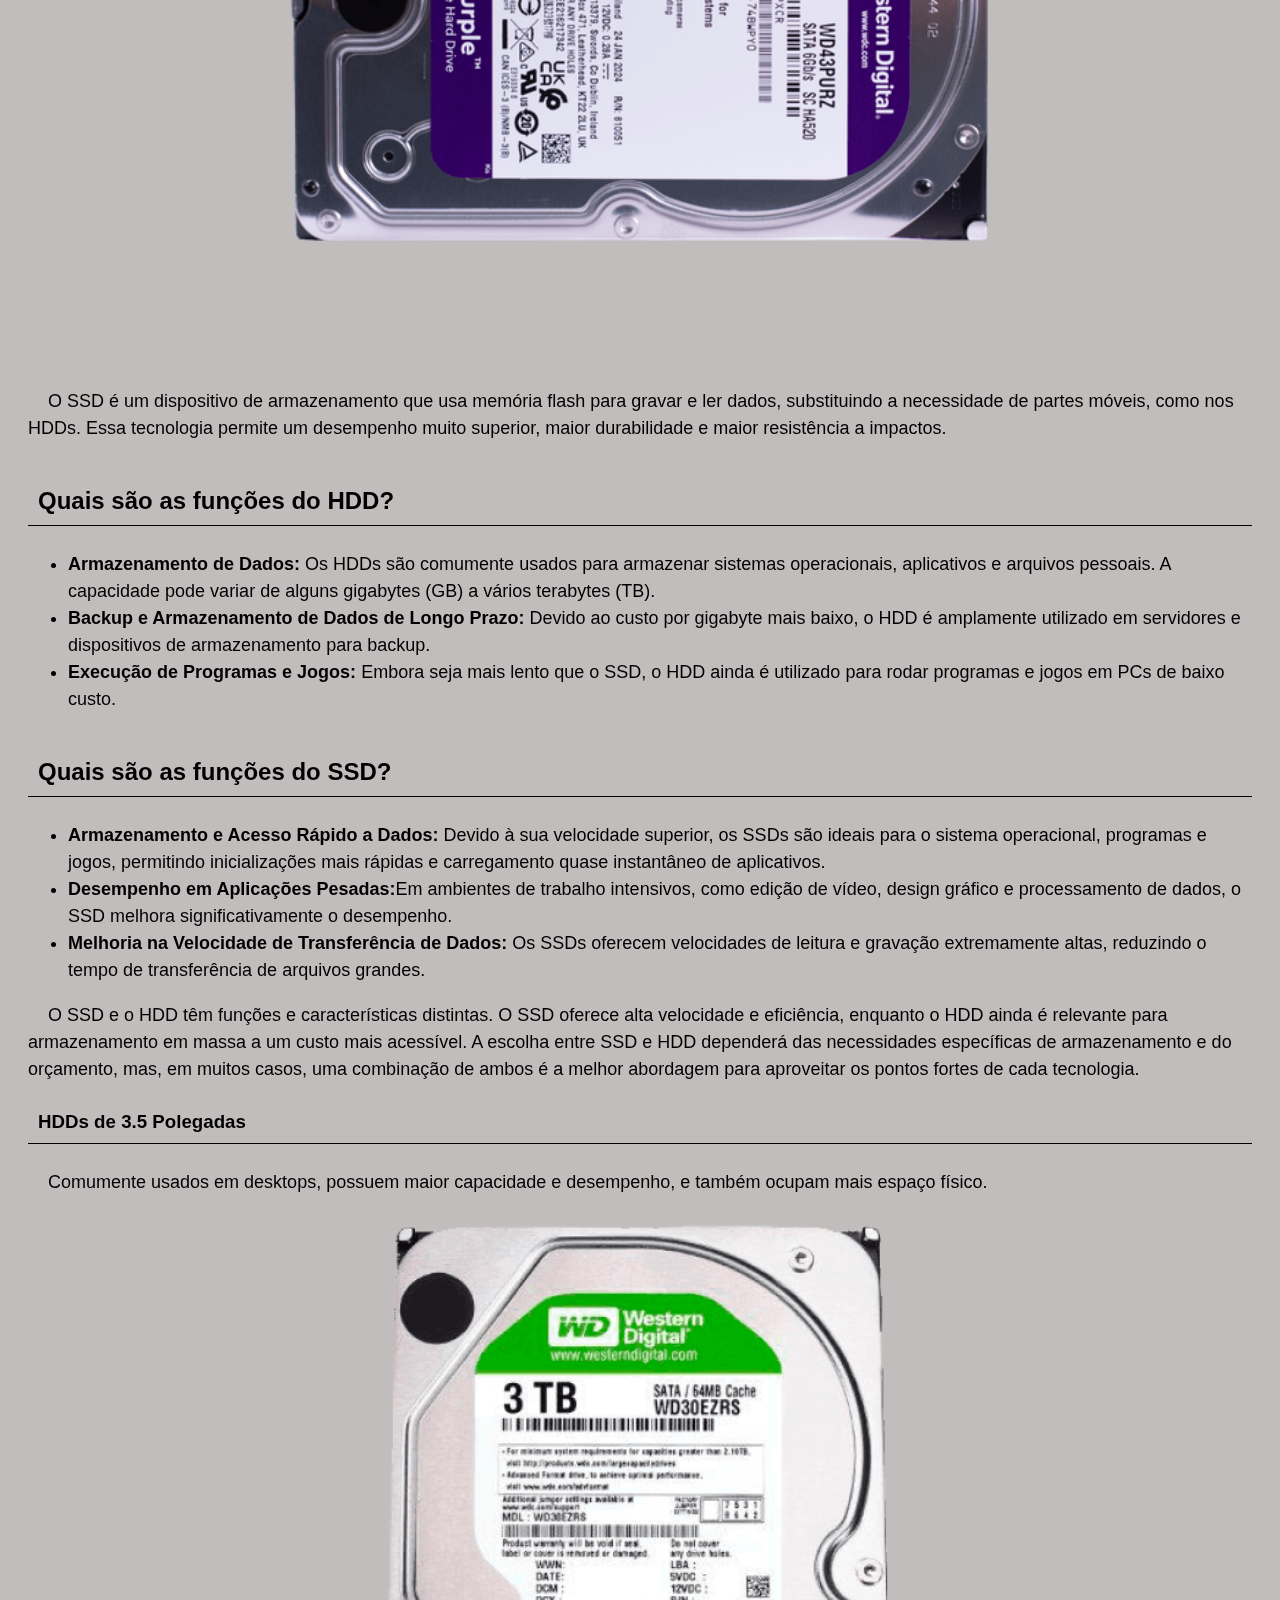
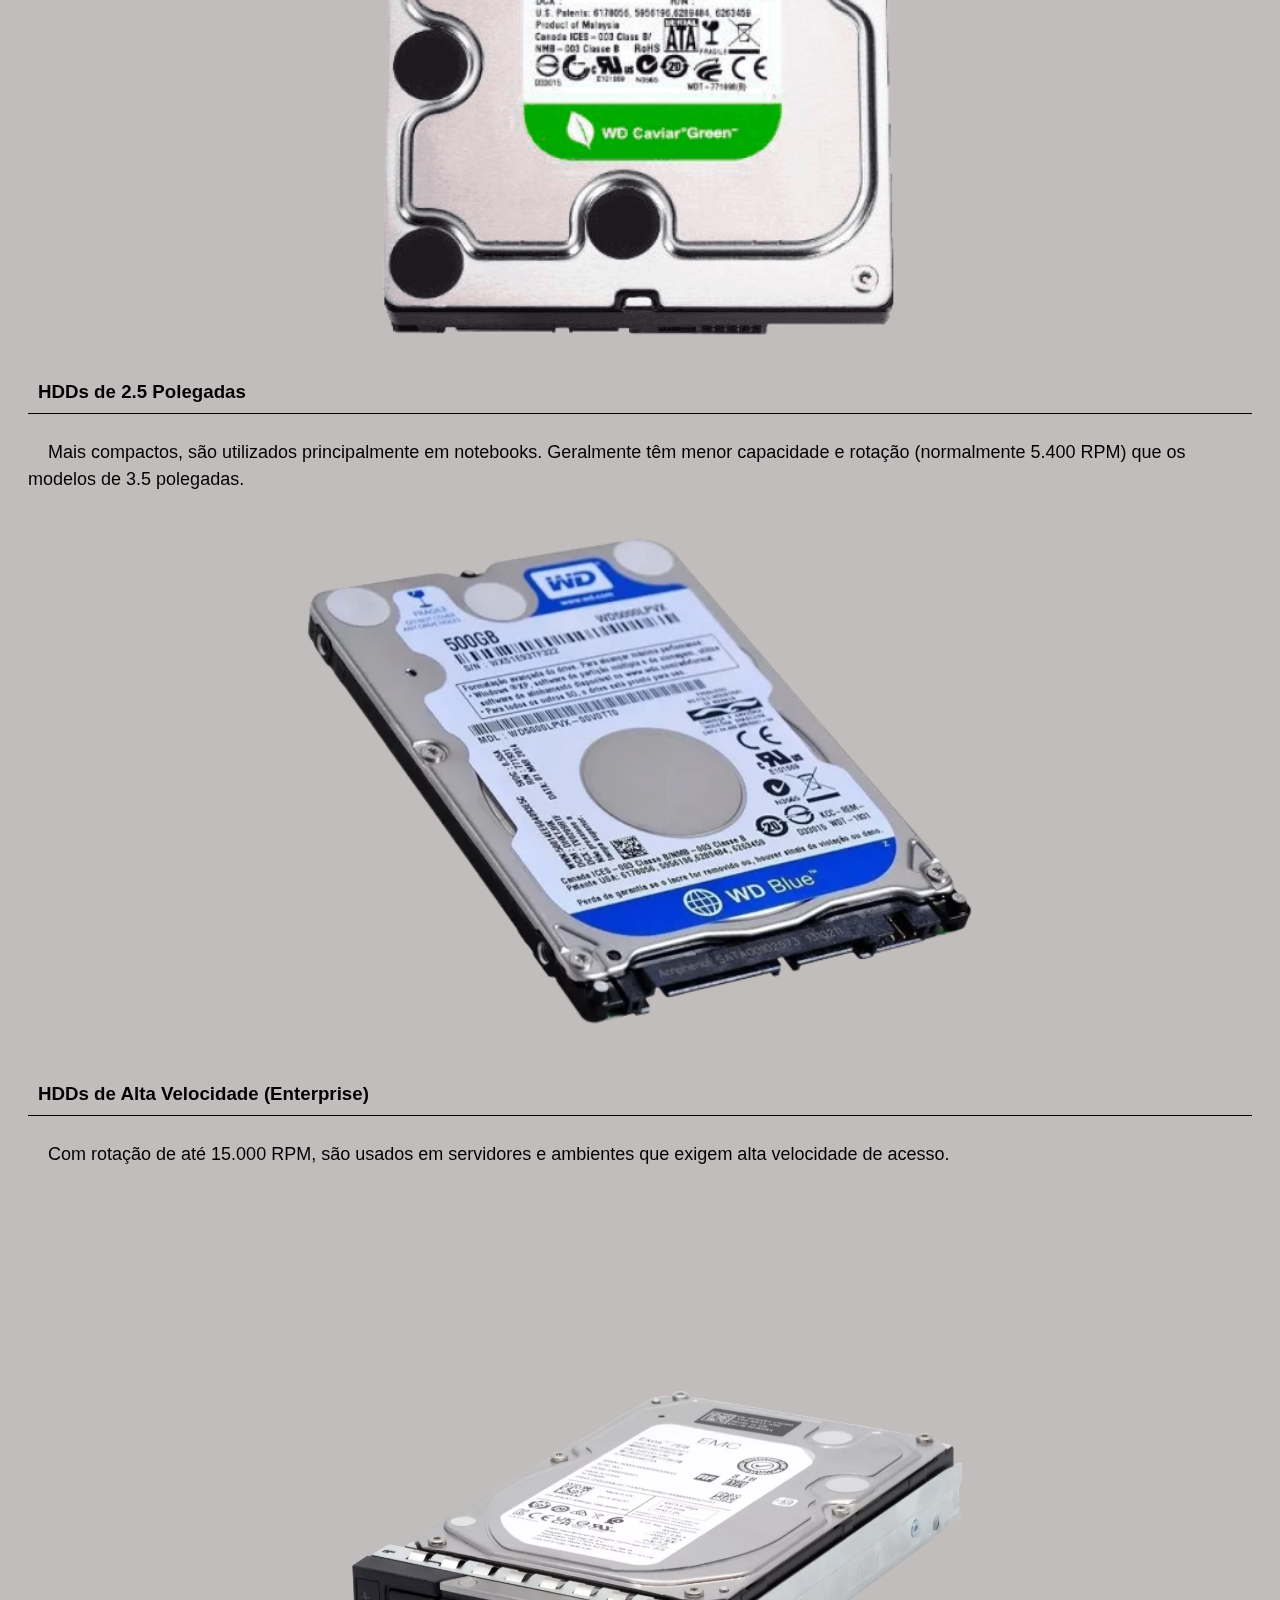
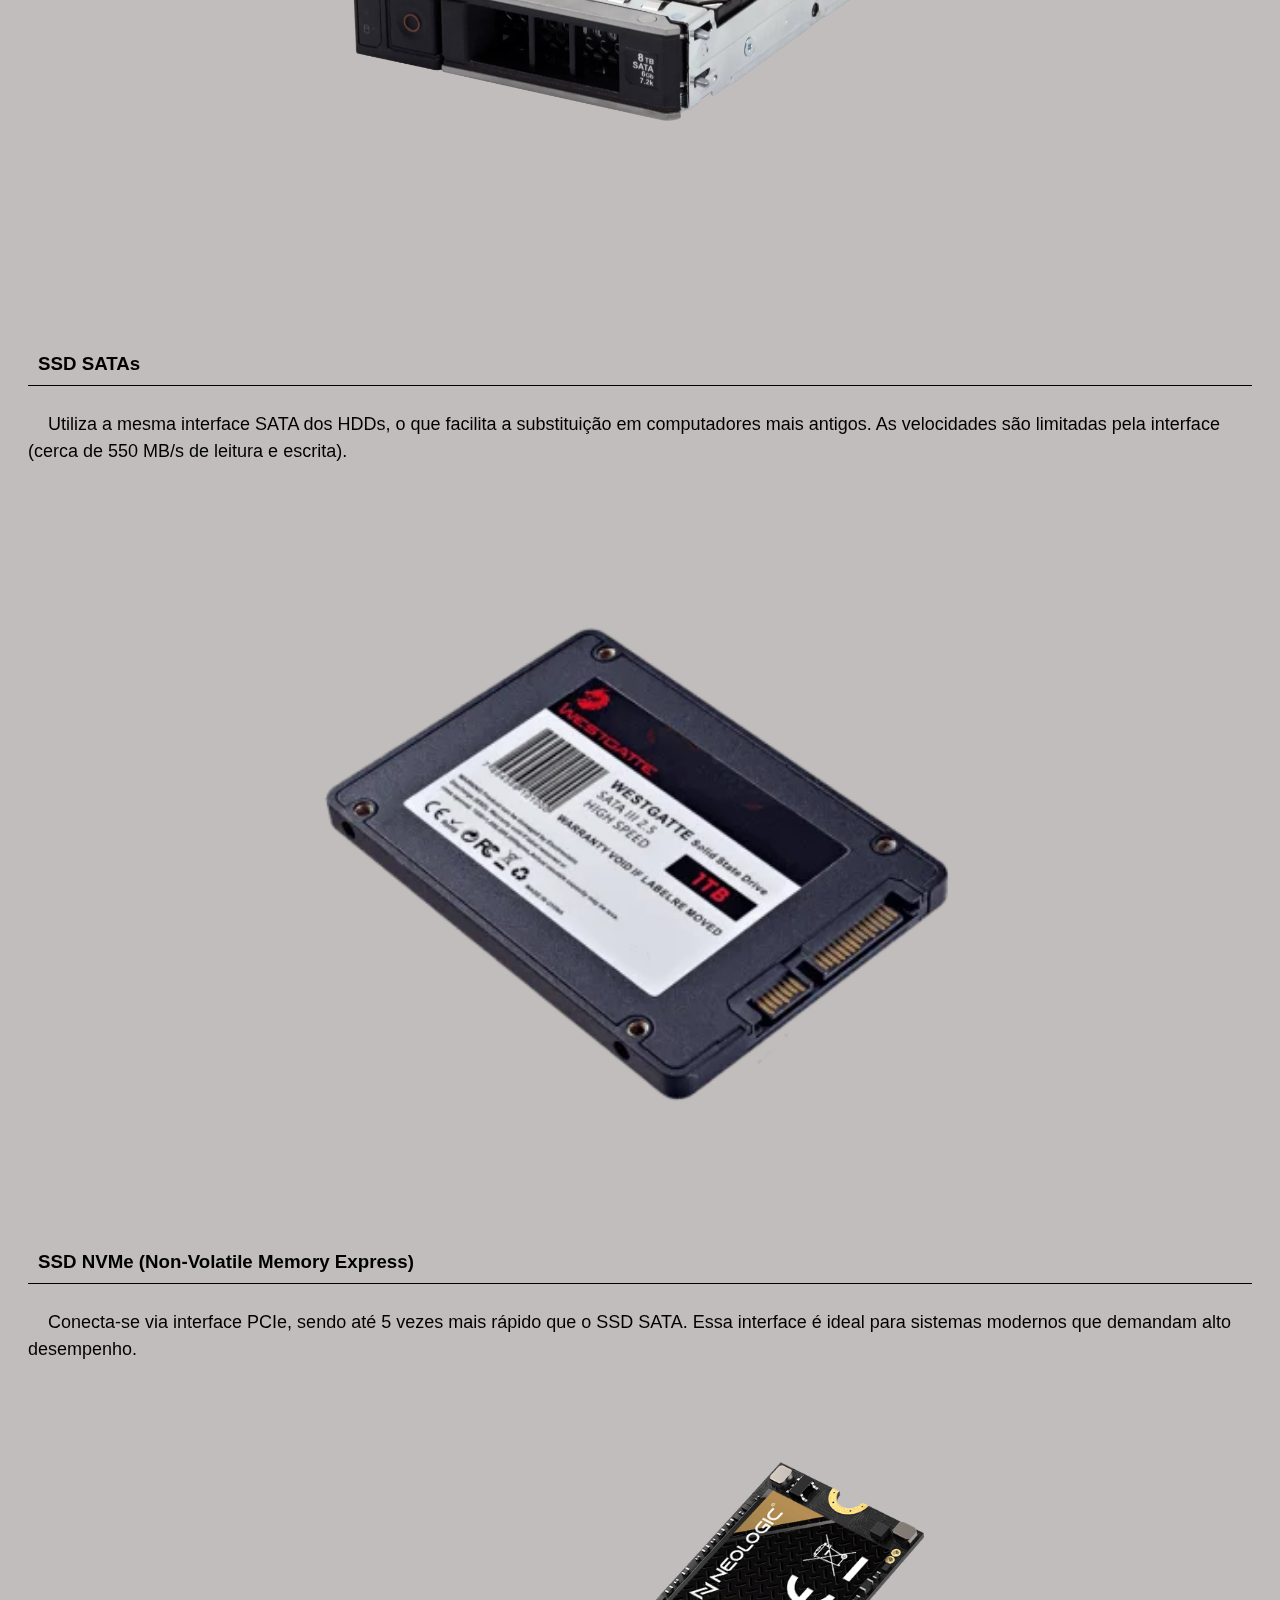
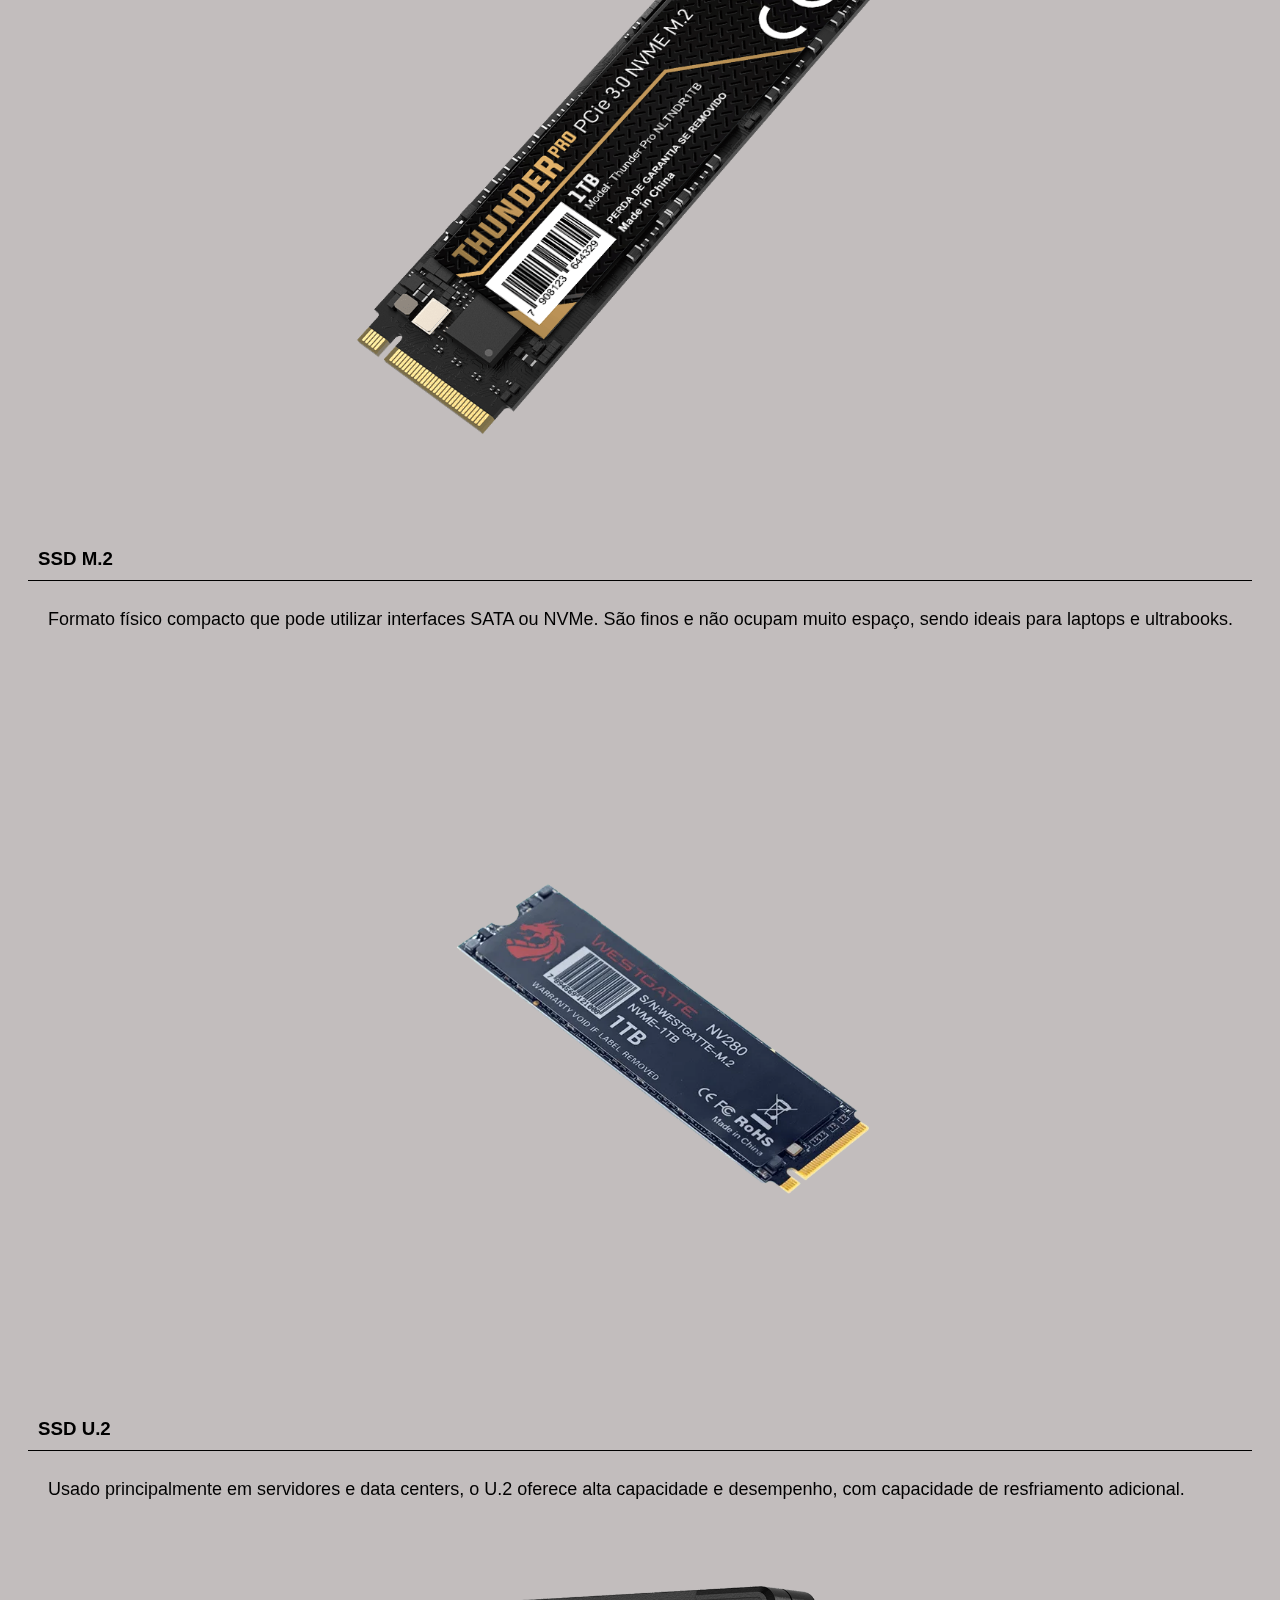
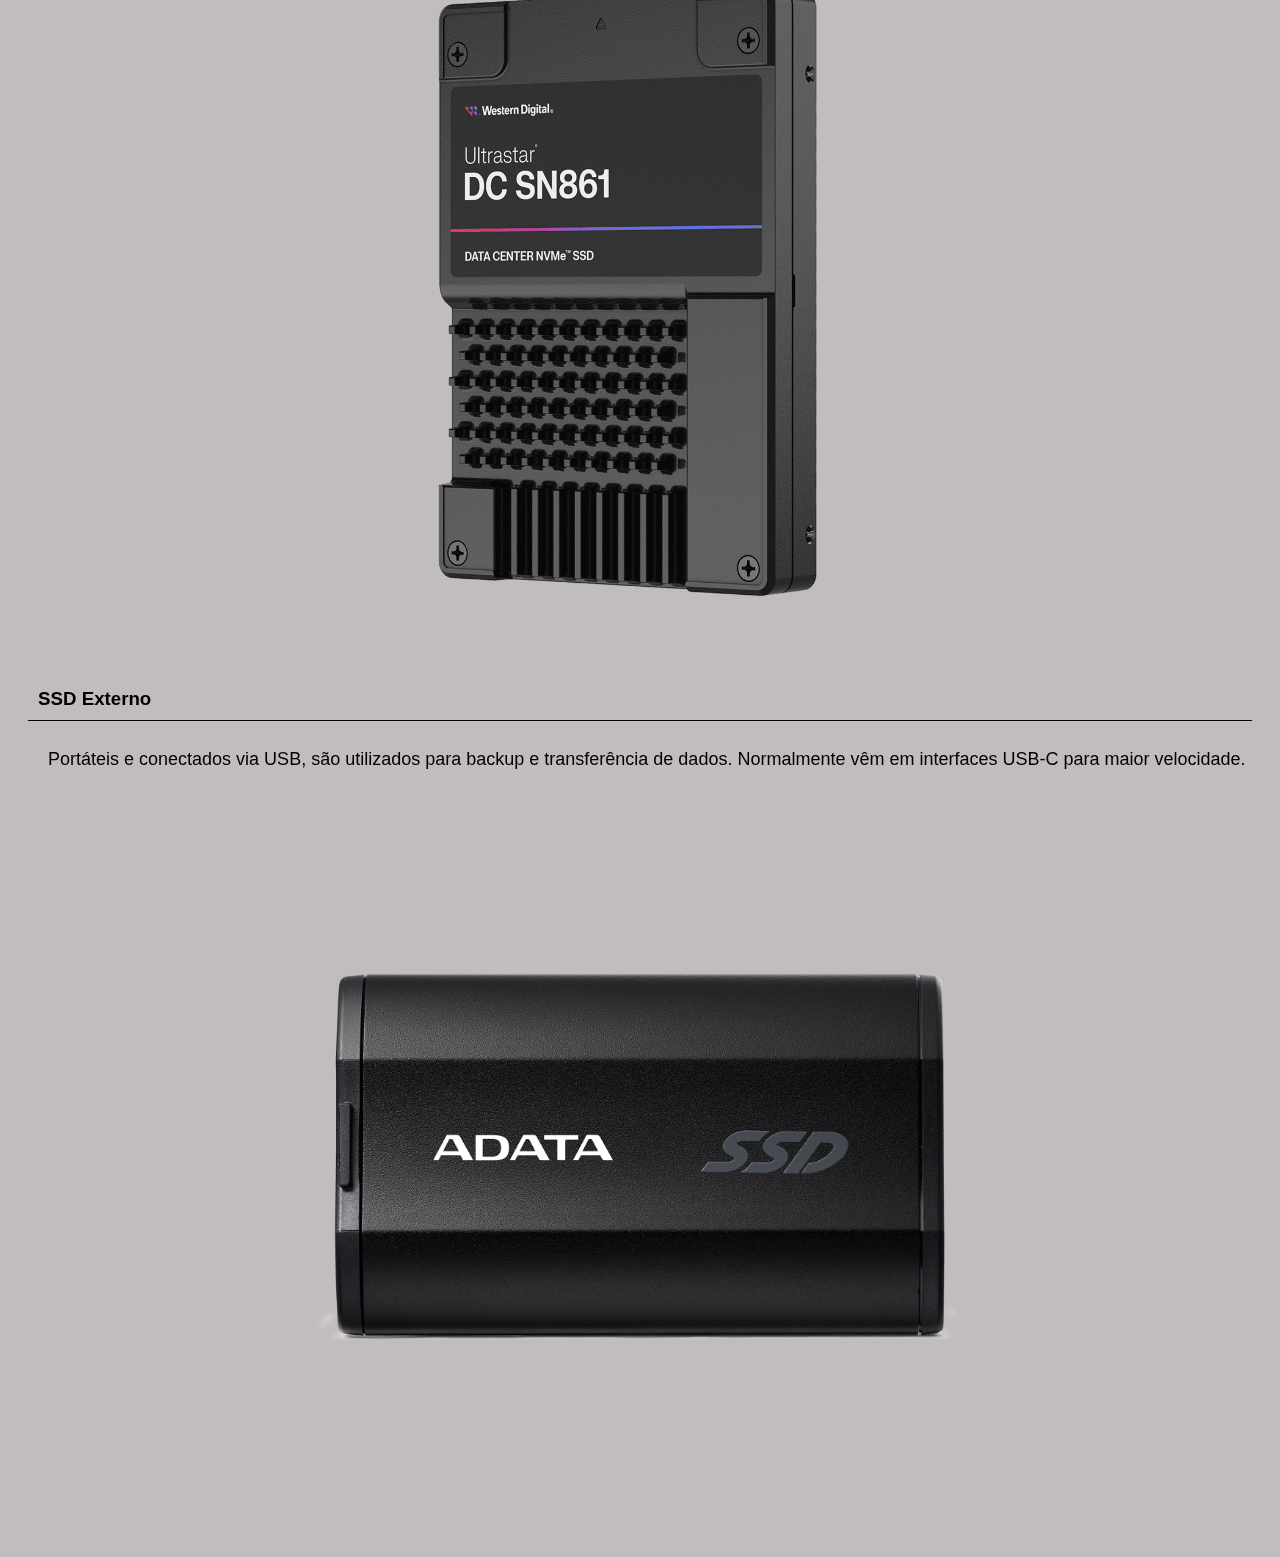
<file: ssd.html>
<!DOCTYPE html>
<html lang="pt-br">
<head>
    <meta charset="UTF-8">
    <meta name="viewport" content="width=device-width, initial-scale=1.0">
    <title>SSD e HDD</title>
    <link rel="stylesheet" href="https://stackpath.bootstrapcdn.com/bootstrap/4.1.3/css/bootstrap.min.css" integrity="sha384-MCw98/SFnGE8fJT3GXwEOngsV7Zt27NXFoaoApmYm81iuXoPkFOJwJ8ERdknLPMO" crossorigin="anonymous">
    <link rel="stylesheet" href="content.css">
    <link rel="icon" href="imgs/faviconssd/favicon.ico" type="image/x-icon">
    
</head>
<body>
    <header id="header">
        <h1>O que é e como funciona um SSD ou HDD?</h1>
      </header>
<h1 class="titulo">O que é e como funciona um SSD ou HDD?</h1>
<div class="container d-flex justify-content-center align-items-center mt-4">
    <div class="row justify-content-center w-100">
      <div class="col-md-6 col-lg-9 col-12">

          <div class="content card">
              <div class="card-body">
                  <img src="imgs/ssd.png" alt="" class="inicio">
              <p>SSD (Solid State Drive) e HDD (Hard Disk Drive) são os dois principais tipos de dispositivos de armazenamento para computadores. Ambos têm a função de armazenar dados, mas utilizam tecnologias diferentes e têm características específicas que afetam seu desempenho, durabilidade, capacidade e custo.</p>
              <div class="img">
                <img src="imgs/ssd1.png" alt="">
        
            </div>
              <p>O HDD, ou disco rígido, é um dispositivo de armazenamento de dados baseado em tecnologia magnética, desenvolvido originalmente na década de 1950 e popularizado nas décadas seguintes. Ele usa pratos de metal revestidos com material magnético para gravar e ler dados. Esses pratos giram em alta velocidade, e um braço mecânico com uma cabeça de leitura/gravação acessa os dados.</p>
              <div class="img">
                <img src="imgs/hdd.png" alt="">
        
            </div>
              <p>O SSD é um dispositivo de armazenamento que usa memória flash para gravar e ler dados, substituindo a necessidade de partes móveis, como nos HDDs. Essa tecnologia permite um desempenho muito superior, maior durabilidade e maior resistência a impactos.</p>              
              
              <h2>Quais são as funções do HDD?</h2>
           <ul>
              <li><strong>Armazenamento de Dados:</strong> Os HDDs são comumente usados para armazenar sistemas operacionais, aplicativos e arquivos pessoais. A capacidade pode variar de alguns gigabytes (GB) a vários terabytes (TB).
          
              <li><strong>Backup e Armazenamento de Dados de Longo Prazo:</strong> Devido ao custo por gigabyte mais baixo, o HDD é amplamente utilizado em servidores e dispositivos de armazenamento para backup.
          
              <li><strong>Execução de Programas e Jogos:</strong> Embora seja mais lento que o SSD, o HDD ainda é utilizado para rodar programas e jogos em PCs de baixo custo.
           </ul>
              <h2>Quais são as funções do SSD?</h2>
            <ul>
                <li><strong>Armazenamento e Acesso Rápido a Dados:</strong>  Devido à sua velocidade superior, os SSDs são ideais para o sistema operacional, programas e jogos, permitindo inicializações mais rápidas e carregamento quase instantâneo de aplicativos.
          
                <li><strong>Desempenho em Aplicações Pesadas:</strong>Em ambientes de trabalho intensivos, como edição de vídeo, design gráfico e processamento de dados, o SSD melhora significativamente o desempenho.
                
                <li><strong>Melhoria na Velocidade de Transferência de Dados:</strong> Os SSDs oferecem velocidades de leitura e gravação extremamente altas, reduzindo o tempo de transferência de arquivos grandes.
                
            </ul>
           <p>O SSD e o HDD têm funções e características distintas. O SSD oferece alta velocidade e eficiência, enquanto o HDD ainda é relevante para armazenamento em massa a um custo mais acessível. A escolha entre SSD e HDD dependerá das necessidades específicas de armazenamento e do orçamento, mas, em muitos casos, uma combinação de ambos é a melhor abordagem para aproveitar os pontos fortes de cada tecnologia.</p>  
              <h3>HDDs de 3.5 Polegadas</h3>
              <p>Comumente usados em desktops, possuem maior capacidade e desempenho, e também ocupam mais espaço físico.</p>
              <div class="img">
                  <img src="imgs/hdd35.png" alt="">
              </div>
              <h3>HDDs de 2.5 Polegadas</h3>
              <p>Mais compactos, são utilizados principalmente em notebooks. Geralmente têm menor capacidade e rotação (normalmente 5.400 RPM) que os modelos de 3.5 polegadas.</p>
              <div class="img">
          
                  <img src="imgs/hdd25.webp" alt="">
              </div>
              <h3>HDDs de Alta Velocidade (Enterprise)</h3>
              <p>Com rotação de até 15.000 RPM, são usados em servidores e ambientes que exigem alta velocidade de acesso.</p>
              <div class="img">
          
                  <img src="imgs/enterprise.webp" alt="">   
              </div>
              <h3>SSD SATAs</h3>
              <p>Utiliza a mesma interface SATA dos HDDs, o que facilita a substituição em computadores mais antigos. As velocidades são limitadas pela interface (cerca de 550 MB/s de leitura e escrita).</p>
              <div class="img">
                  <img src="imgs/sATa.webp" alt="">
              </div>
              <h3>SSD NVMe (Non-Volatile Memory Express)</h3>
              <p>Conecta-se via interface PCIe, sendo até 5 vezes mais rápido que o SSD SATA. Essa interface é ideal para sistemas modernos que demandam alto desempenho.</p>
              <div class="img">
          
                  <img src="imgs/nvme.png" alt="">
              </div>
              <h3>SSD M.2</h3>
              <p>Formato físico compacto que pode utilizar interfaces SATA ou NVMe. São finos e não ocupam muito espaço, sendo ideais para laptops e ultrabooks.</p>
              <div class="img">
          
                  <img src="imgs/m.2.webp" alt="">   
              </div>
              <h3>SSD U.2</h3>
              <p>Usado principalmente em servidores e data centers, o U.2 oferece alta capacidade e desempenho, com capacidade de resfriamento adicional.</p>
              <div class="img">
          
                  <img src="imgs/uu2.png" alt="">   
              </div>  
              <h3>SSD Externo</h3>
              <p>Portáteis e conectados via USB, são utilizados para backup e transferência de dados. Normalmente vêm em interfaces USB-C para maior velocidade.</p>
              <div class="img">
          
                  <img src="imgs/externo.png" alt="">   
              </div>    
              </div>
          </div> 
        </div>
        </div>
        </div>
<script src="script.js"></script>
</body>
</html>
</file>
<file: inicio.css>
* {
    margin: 0;
    padding: 0;
    box-sizing: border-box; 
}

body::before {
    content: '';
    position: fixed;
    top: 0;
    left: 0;
    width: 100%;
    height: 100%;
    background: url(imgs/imagembackground.webp);
    background-size: cover;
    background-attachment: fixed;
    background-repeat: no-repeat;
    opacity: 0.3; 
    z-index: -1; 
}

.container {
    display: flex;
    flex-direction: column;
    align-items: flex-start;
    padding: 20px;
}


.titulo {
    margin-top: 3%;
    margin-left: 3%;
    text-align: left;
}

h1 {
    font-family: 'Lucida Sans', 'Lucida Sans Regular', 'Lucida Grande', 'Lucida Sans Unicode', Geneva, Verdana, sans-serif;
    font-size: clamp(30px, 8vw, 130px);
    color: rgb(0, 0, 0);
    text-shadow: 8px 8px 8px rgb(31, 29, 29);
    line-height: 1.2;
    text-transform: uppercase;
}


.item {
    position: fixed;
    bottom: 5%;  
    right: 5%;   
}

.item img {
    width: clamp(100px, 15vw, 250px); 
    max-width: 100%; 
    height: auto;    
    cursor: pointer;
}

.item img:hover {
    width: clamp(115px, 16vw, 300px); 
    transition: 0.5s;
}


@media (max-width: 768px) {
    .titulo {
        margin-left: 1%;
    }
    
    h1 {
        font-size: clamp(20px, 6vw, 80px); 
    }

    .item img {
        width: clamp(80px, 12vw, 200px); 
    }

    .item img:hover {
        width: clamp(95px, 13vw, 250px);
    }
}

@media (max-width: 480px) {
    .titulo {
        margin-left: 1%;
        margin-top: 10%; 
        text-align: center;
    }

    h1 {
        font-size: clamp(18px, 5vw, 60px); 
    }

    .item img {
        width: clamp(60px, 10vw, 150px); 
    }
}
</file>
<file: content.css>
.content{

    font-family: Arial, Helvetica, sans-serif;
    justify-content: center;
    padding: 20px;
    text-align: left;
}
.content p{
    font-size: 18px;
    line-height: 1.5em;
    text-indent: 20px;
    
    
}
header {
    width: 100%;
    padding: 15px;
    text-align: center;
    background-color: #333;
    color: white;
    position: fixed;
    top: 0;
    left: 0;
    transform: translateY(-100%);
    transition: transform 0.3s ease;
    z-index: 1000;
  }
   .inicio{
    width: 100px;
    height: auto;
    margin-bottom: 15px;
    
  }
  img{
    width: 60%;
    height: auto;    
  }
.img{
    text-align: center;
}
  
  header.show {
    transform: translateY(0);
  }
.titulo{
    
    font-family: Arial, Helvetica, sans-serif;
    text-align: center;
    background-color: #333;
    padding: 20px;
    color: white;
    

}
h2{
    border-bottom: 1px solid black;
    padding: 10px;
    margin-bottom: 25px;
    margin-top: 35px;
}

.content h3{
    text-align: left;
    border-bottom: 1px solid black;
    margin-bottom: 25px;
    padding: 10px;
    
    
    
}
.content ul li{
    text-align: left;
    font-size: 18px;
    line-height: 1.5em;
}
body{
    text-align: center;
    background-color: rgb(194, 189, 189)
    
}
body::before {
  content: '';
  position: fixed;
  top: 0;
  left: 0;
  width: 100%;
  height: 100%;
  background: url(imgs/img-fundotela.webp);
  background-size: cover;
  background-attachment: fixed;
  background-repeat: no-repeat;
  opacity: 0.4; 
  z-index: -1; 
}
</file>
